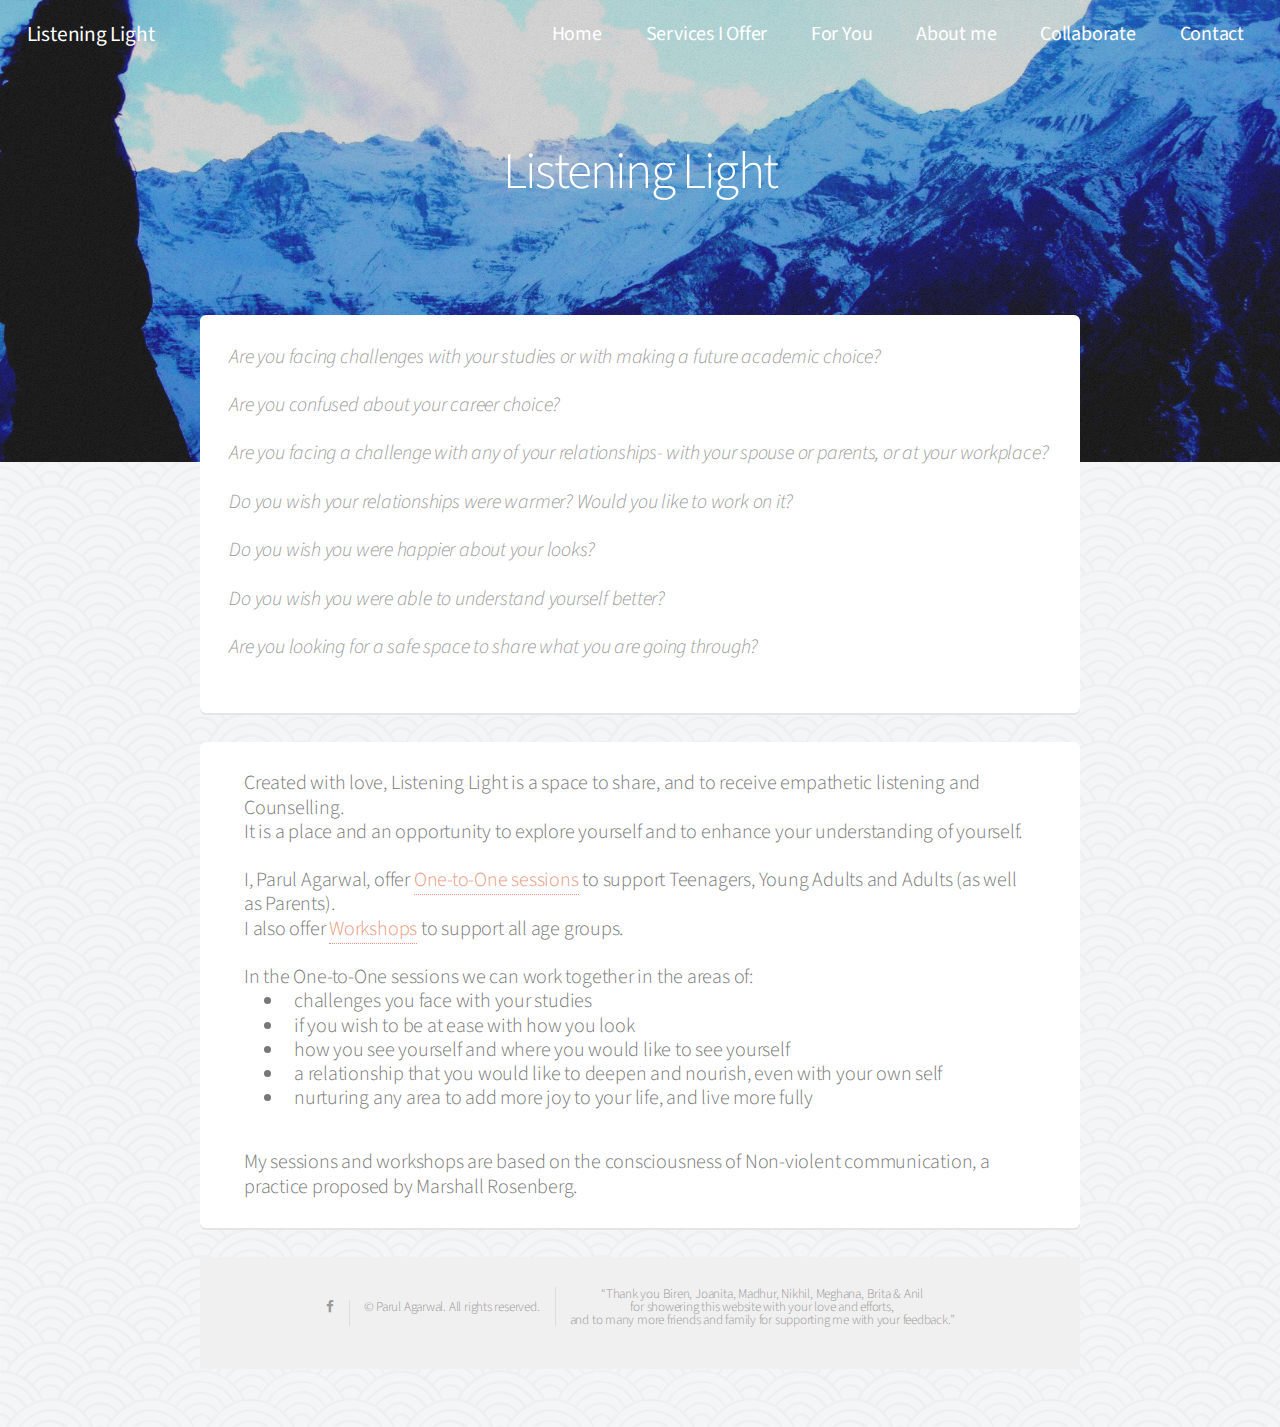
<file: index.html>
<!DOCTYPE HTML>
<!--
	Alpha by HTML5 UP
	html5up.net | @ajlkn
	Free for personal and commercial use under the CCA 3.0 license (html5up.net/license)
-->
<html>
	<head>
		<title>Listening Light</title>
		<meta charset="utf-8" />
		<meta name="viewport" content="width=device-width, initial-scale=1" />
		<!--[if lte IE 8]><script src="assets/js/ie/html5shiv.js"></script><![endif]-->
		<link rel="stylesheet" href="assets/css/main.css" />
		<!--[if lte IE 8]><link rel="stylesheet" href="assets/css/ie8.css" /><![endif]-->

		<script>
		  (function(i,s,o,g,r,a,m){i['GoogleAnalyticsObject']=r;i[r]=i[r]||function(){
		  (i[r].q=i[r].q||[]).push(arguments)},i[r].l=1*new Date();a=s.createElement(o),
		  m=s.getElementsByTagName(o)[0];a.async=1;a.src=g;m.parentNode.insertBefore(a,m)
		  })(window,document,'script','https://www.google-analytics.com/analytics.js','ga');

		  ga('create', 'UA-99366086-1', 'auto');
		  ga('send', 'pageview');

		</script>
	</head>
	<body class="landing">
		<div id="page-wrapper">

			<!-- Header -->
				<header id="header" class="alt">
					<h1><a href="index.html">Listening Light</a></h1>
					<nav id="nav">
						<ul>
							<li><a href="index.html">Home</a></li>
							<li><a href="services.html">Services I Offer</a>
								<ul>
									<li><a href="services.html#one">One-to-one sessions</a></li>
									<li><a href="services.html#one">Counselling for<br> Teenagers
</a></li>
									<li><a href="services.html#adult">Counselling for Young<br>Adults & Adults <br>(including Parents)</a></li>
									<li><a href="services.html#workshops">Workshops</a></li>
								</ul>
							</li>
							<li><a href="you.html">For You</a></li>
							<li><a href="about.html">About me</a></li>
							<li><a href="collab.html">Collaborate</a></li>
							<!--<li><a href="index.html">Testimonials</a></li>-->
							<li><a href="contact.html">Contact</a></li>
							<!--<li><a href="index.html">Videos</a></li>-->
							</ul>
					</nav>
				</header>

			<!-- Banner -->
				<section id="banner">
					<h2>Listening Light</h2>
					</section>

			<!-- Main -->
				<section id="main" class="container">

					<section class="box" style="padding:2em">
						<header>
							<p style="margin: 0em">
								<em>
								Are you facing challenges with your studies or with making a future academic choice?<br><br>
								Are you confused about your career choice?<br><br>
								Are you facing a challenge with any of your relationships- with your spouse or parents, or at your workplace?<br><br>
								Do you wish your relationships were warmer? Would you like to work on it?<br><br>
								Do you wish you were happier about your looks?<br><br>
								Do you wish you were able to understand yourself better?<br><br>
								Are you looking for a safe space to share what you are going through?<br><br>
								</em>
							</p>
							</header>


					</section>
					<section class="box" style="padding:2em 3em">
						<p style="margin:0">
							Created with love, Listening Light is a space to share, and to receive empathetic listening and Counselling.<br>
							It is a place and an opportunity to explore yourself and to enhance your understanding of yourself.<br><br>
							I, Parul Agarwal, offer <a href="services.html#one">One-to-One sessions</a> to support Teenagers, Young Adults and Adults (as well as Parents).<br> I also offer <a href="services.html#workshops">Workshops</a> to support all age groups.
							<br><br>In the One-to-One sessions we can work together in the areas of:</p>
							<ul>
							<li>challenges you face with your studies</li>
							<li>if you wish to be at ease with how you look</li>
							<li>how you see yourself and where you would like to see yourself</li>
							<li>a relationship that you would like to deepen and nourish, even with your own self</li>
							<li>nurturing any area to add more joy to your life, and live more fully</li>
						</ul>
						<p>
						My sessions and workshops are based on the consciousness of Non-violent communication, a practice proposed by Marshall Rosenberg. </p>

					</section>

			<!-- Footer -->
			<footer id="footer" >
				<!--ul class="icons"style="margin-bottom:.25em">
					<li><a href="#" class="icon fa-twitter"><span class="label">Twitter</span></a></li>
					<li><a href="#" class="icon fa-facebook"><span class="label">Facebook</span></a></li>
					<li><a href="#" class="icon fa-instagram"><span class="label">Instagram</span></a></li>
					<li><a href="#" class="icon fa-github"><span class="label">Github</span></a></li>
					<li><a href="#" class="icon fa-dribbble"><span class="label">Dribbble</span></a></li>
					<li><a href="#" class="icon fa-google-plus"><span class="label">Google+</span></a></li-->
				</ul>
<ul class="copyright" style="margin:0 0 1em 0">
<li><a href="#" class="icon fa-facebook"><span class="label">Facebook</span></a><br><br></li>
						<li>&copy; Parul Agarwal. All rights reserved.<br><br></li>
					<li>“Thank you Biren, Joanita, Madhur, Nikhil, Meghana, Brita & Anil <br> for showering this website with your love and efforts,<br> and to many more friends and family for supporting me with your feedback.”
</li>
				</ul>
			</footer>


		</div>

		<!-- Scripts -->
			<script src="assets/js/jquery.min.js"></script>
			<script src="assets/js/jquery.dropotron.min.js"></script>
			<script src="assets/js/jquery.scrollgress.min.js"></script>
			<script src="assets/js/skel.min.js"></script>
			<script src="assets/js/util.js"></script>
			<!--[if lte IE 8]><script src="assets/js/ie/respond.min.js"></script><![endif]-->
			<script src="assets/js/main.js"></script>

	</body>
</html>
</file>
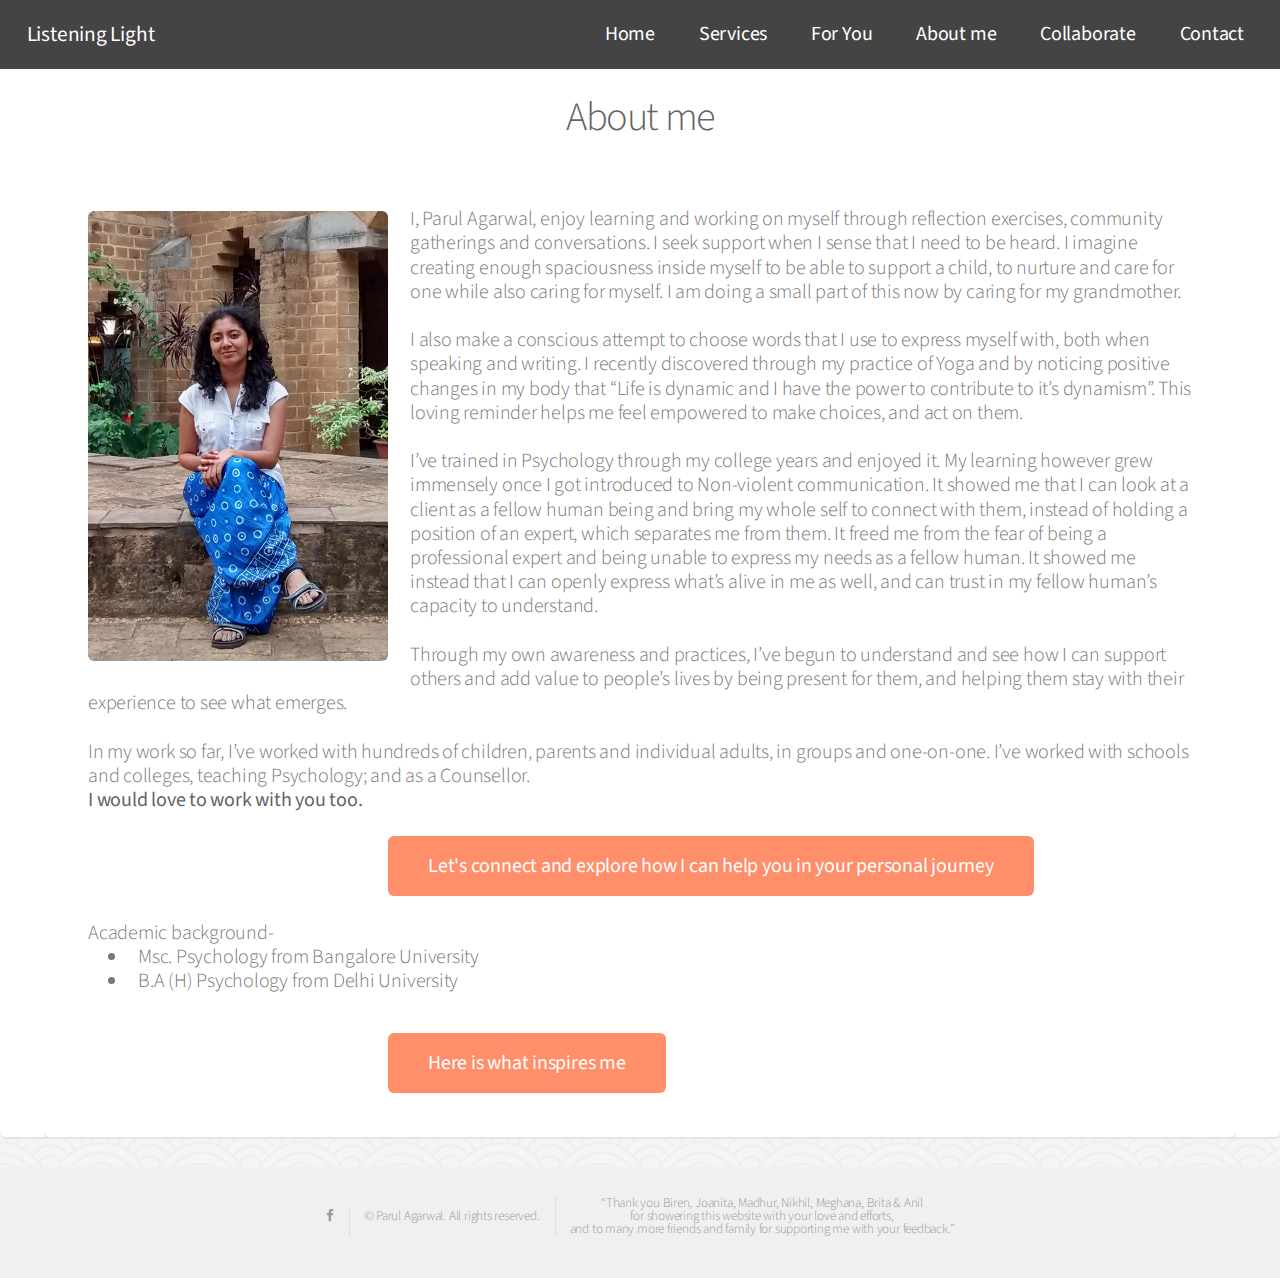
<file: about.html>
<!DOCTYPE HTML>
<!--
	Alpha by HTML5 UP
	html5up.net | @ajlkn
	Free for personal and commercial use under the CCA 3.0 license (html5up.net/license)
-->
<html>
	<head>
		<title>Listening Light</title>
		<meta charset="utf-8" />
		<meta name="viewport" content="width=device-width, initial-scale=1" />
		<!--[if lte IE 8]><script src="assets/js/ie/html5shiv.js"></script><![endif]-->
		<link rel="stylesheet" href="assets/css/main.css" />
		<!--[if lte IE 8]><link rel="stylesheet" href="assets/css/ie8.css" /><![endif]-->
		<script>
		  (function(i,s,o,g,r,a,m){i['GoogleAnalyticsObject']=r;i[r]=i[r]||function(){
		  (i[r].q=i[r].q||[]).push(arguments)},i[r].l=1*new Date();a=s.createElement(o),
		  m=s.getElementsByTagName(o)[0];a.async=1;a.src=g;m.parentNode.insertBefore(a,m)
		  })(window,document,'script','https://www.google-analytics.com/analytics.js','ga');

		  ga('create', 'UA-99366086-1', 'auto');
		  ga('send', 'pageview');

		</script>
	</head>
	<body>
		<div id="page-wrapper">

			<!-- Header -->
					<header id="header" >
					<h1><a href="index.html">Listening Light</a> </h1>
					<nav id="nav">
						<ul>
							<li><a href="index.html">Home</a></li>
							<li><a href="services.html">Services</a>
								<ul>
									<li><a href="services.html#one">One-to-one sessions</a></li>
									<li><a href="services.html#one">Counselling for<br> Teenagers
</a></li>
									<li><a href="services.html#adult">Counselling for Young<br>Adults & Adults <br>(including Parents)</a></li>
									<li><a href="services.html#workshops">Workshops</a></li>
								</ul>
							</li>
							<li><a href="you.html">For You</a></li>
							<li><a href="about.html">About me</a></li>
							<li><a href="collab.html">Collaborate</a></li>
							<!--<li><a href="index.html">Testimonials</a></li>-->
							<li><a href="contact.html">Contact</a></li>
							<!--<li><a href="index.html">Videos</a></li>-->
							</ul>
					</nav>
				</header>
			<!-- Main -->
				<section id="main" class="box"
				style="padding: 3em 3em 0">
					<header style="margin:0 0 1em">
						<h2>About me</h2>
						</header>
					<div class="box">
						<span class="image left"><img src="images/parul_s.jpg" alt="" /></span>
						<p style="margin:0">
							I, Parul Agarwal, enjoy learning and working on myself through reflection exercises, community gatherings and conversations. I seek support when I sense that I need to be heard. I imagine creating enough spaciousness inside myself to be able to support a child, to nurture and care for one while also caring for myself. I am doing a small part of this now by caring for my grandmother.<br><br>
I also make a conscious attempt to choose words that I use to express myself with, both when speaking and writing. I recently discovered through my practice of Yoga and by noticing positive changes in my body that “Life is dynamic and I have the power to contribute to it’s dynamism”. This loving reminder helps me feel empowered to make choices, and act on them. <br><br>
I’ve trained in Psychology through my college years and enjoyed it. My learning however grew immensely once I got introduced to Non-violent communication. It showed me that I can look at a client as a fellow human being and bring my whole self to connect with them, instead of holding a position of an expert, which separates me from them. It freed me from the fear of being a professional expert and being unable to express my needs as a fellow human. It showed me instead that I can openly express what’s alive in me as well, and can trust in my fellow human’s capacity to understand.<br><br>
Through my own awareness and practices, I’ve begun to understand and see how I can support others and add value to people’s lives by being present for them, and helping them stay with their experience to see what emerges.
<br><br>In my work so far, I’ve worked with hundreds of children, parents and individual adults, in groups and one-on-one. I’ve worked with schools and colleges, teaching Psychology; and as a Counsellor.
<br><strong>I would love to work with you too.</strong><br><br>
<p style="margin:0"><a href="contact.html" class="button special" >Let's connect and explore how I can help you in your personal journey</a>
<br><br>
							Academic background-</p>
							<ul>
								<li>Msc. Psychology from Bangalore University </li>
								<li>B.A (H) Psychology from Delhi University</li></ul>
<p><a href="you.html" class="button special" >Here is what inspires me</a></p>
					</div>
				</section>
<!-- Footer -->
<footer id="footer" >
	<!--ul class="icons"style="margin-bottom:.25em">
		<li><a href="#" class="icon fa-twitter"><span class="label">Twitter</span></a></li>
		<li><a href="#" class="icon fa-facebook"><span class="label">Facebook</span></a></li>
		<li><a href="#" class="icon fa-instagram"><span class="label">Instagram</span></a></li>
		<li><a href="#" class="icon fa-github"><span class="label">Github</span></a></li>
		<li><a href="#" class="icon fa-dribbble"><span class="label">Dribbble</span></a></li>
		<li><a href="#" class="icon fa-google-plus"><span class="label">Google+</span></a></li-->
	</ul>
<ul class="copyright" style="margin:0 0 1em 0">
<li><a href="#" class="icon fa-facebook"><span class="label">Facebook</span></a><br><br></li>
			<li>&copy; Parul Agarwal. All rights reserved.<br><br></li>
		<li>“Thank you Biren, Joanita, Madhur, Nikhil, Meghana, Brita & Anil <br> for showering this website with your love and efforts,<br> and to many more friends and family for supporting me with your feedback.”
</li>
	</ul>
</footer>



		</div>

		<!-- Scripts -->
			<script src="assets/js/jquery.min.js"></script>
			<script src="assets/js/jquery.dropotron.min.js"></script>
			<script src="assets/js/jquery.scrollgress.min.js"></script>
			<script src="assets/js/skel.min.js"></script>
			<script src="assets/js/util.js"></script>
			<!--[if lte IE 8]><script src="assets/js/ie/respond.min.js"></script><![endif]-->
			<script src="assets/js/main.js"></script>

	</body>
</html>
</file>
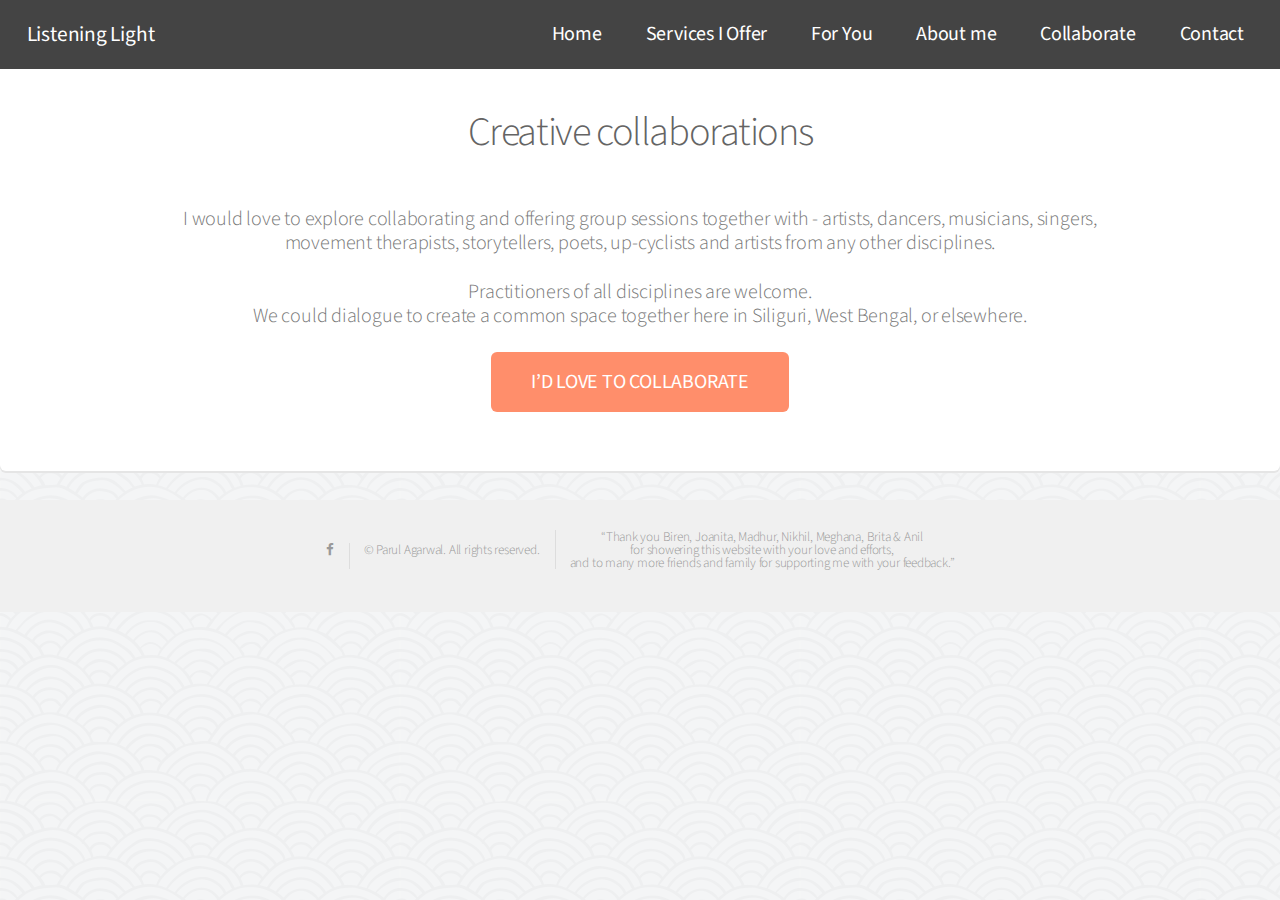
<file: collab.html>
<!DOCTYPE HTML>
<!--
	Alpha by HTML5 UP
	html5up.net | @ajlkn
	Free for personal and commercial use under the CCA 3.0 license (html5up.net/license)
-->
<html>
	<head>
		<title>Listening Light</title>
		<meta charset="utf-8" />
		<meta name="viewport" content="width=device-width, initial-scale=1" />
		<!--[if lte IE 8]><script src="assets/js/ie/html5shiv.js"></script><![endif]-->
		<link rel="stylesheet" href="assets/css/main.css" />
		<!--[if lte IE 8]><link rel="stylesheet" href="assets/css/ie8.css" /><![endif]-->
		<script>
		  (function(i,s,o,g,r,a,m){i['GoogleAnalyticsObject']=r;i[r]=i[r]||function(){
		  (i[r].q=i[r].q||[]).push(arguments)},i[r].l=1*new Date();a=s.createElement(o),
		  m=s.getElementsByTagName(o)[0];a.async=1;a.src=g;m.parentNode.insertBefore(a,m)
		  })(window,document,'script','https://www.google-analytics.com/analytics.js','ga');

		  ga('create', 'UA-99366086-1', 'auto');
		  ga('send', 'pageview');

		</script>
	</head>
	<body >
		<div id="page-wrapper">

			<!-- Header -->
				<header id="header">
					<h1><a href="index.html">Listening Light</a></h1>
					<nav id="nav">
						<ul>
							<li><a href="index.html">Home</a></li>
							<li><a href="services.html">Services I Offer</a>
								<ul>
									<li><a href="services.html#one">One-to-one sessions</a></li>
									<li><a href="services.html#one">Counselling for<br> Teenagers
</a></li>
									<li><a href="services.html#adult">Counselling for Young<br>Adults & Adults <br>(including Parents)</a></li>
									<li><a href="services.html#workshops">Workshops</a></li>
								</ul>
							</li>
							<li><a href="you.html">For You</a></li>
							<li><a href="about.html">About me</a></li>
							<li><a href="collab.html">Collaborate</a></li>
							<!--<li><a href="index.html">Testimonials</a></li>-->
							<li><a href="contact.html">Contact</a></li>
							<!--<li><a href="index.html">Videos</a></li>-->
							</ul>
					</nav>
				</header>

					<!-- Main -->

				<section id="main" class="box" >
					<header> <h2>Creative collaborations<h2></header>
						<p align="center">
							I would love to explore collaborating and offering group sessions together with - artists, dancers, musicians, singers,<br> movement therapists, storytellers, poets, up-cyclists and artists from any other disciplines.
							<br><br>Practitioners of all disciplines are welcome.<br> We could dialogue to create a common space together here in Siliguri, West Bengal, or elsewhere.
<br><br><a href="contact.html" class="button special" style="margin:0">I’D LOVE TO COLLABORATE </a>

						</p>

				</section>

			<!-- Footer -->
			<footer id="footer" >
				<!--ul class="icons"style="margin-bottom:.25em">
					<li><a href="#" class="icon fa-twitter"><span class="label">Twitter</span></a></li>
					<li><a href="#" class="icon fa-facebook"><span class="label">Facebook</span></a></li>
					<li><a href="#" class="icon fa-instagram"><span class="label">Instagram</span></a></li>
					<li><a href="#" class="icon fa-github"><span class="label">Github</span></a></li>
					<li><a href="#" class="icon fa-dribbble"><span class="label">Dribbble</span></a></li>
					<li><a href="#" class="icon fa-google-plus"><span class="label">Google+</span></a></li-->
				</ul>
<ul class="copyright" style="margin:0 0 1em 0">
<li><a href="#" class="icon fa-facebook"><span class="label">Facebook</span></a><br><br></li>
						<li>&copy; Parul Agarwal. All rights reserved.<br><br></li>
					<li>“Thank you Biren, Joanita, Madhur, Nikhil, Meghana, Brita & Anil <br> for showering this website with your love and efforts,<br> and to many more friends and family for supporting me with your feedback.”
</li>
				</ul>
			</footer>


		</div>

		<!-- Scripts -->
			<script src="assets/js/jquery.min.js"></script>
			<script src="assets/js/jquery.dropotron.min.js"></script>
			<script src="assets/js/jquery.scrollgress.min.js"></script>
			<script src="assets/js/skel.min.js"></script>
			<script src="assets/js/util.js"></script>
			<!--[if lte IE 8]><script src="assets/js/ie/respond.min.js"></script><![endif]-->
			<script src="assets/js/main.js"></script>

	</body>
</html>
</file>
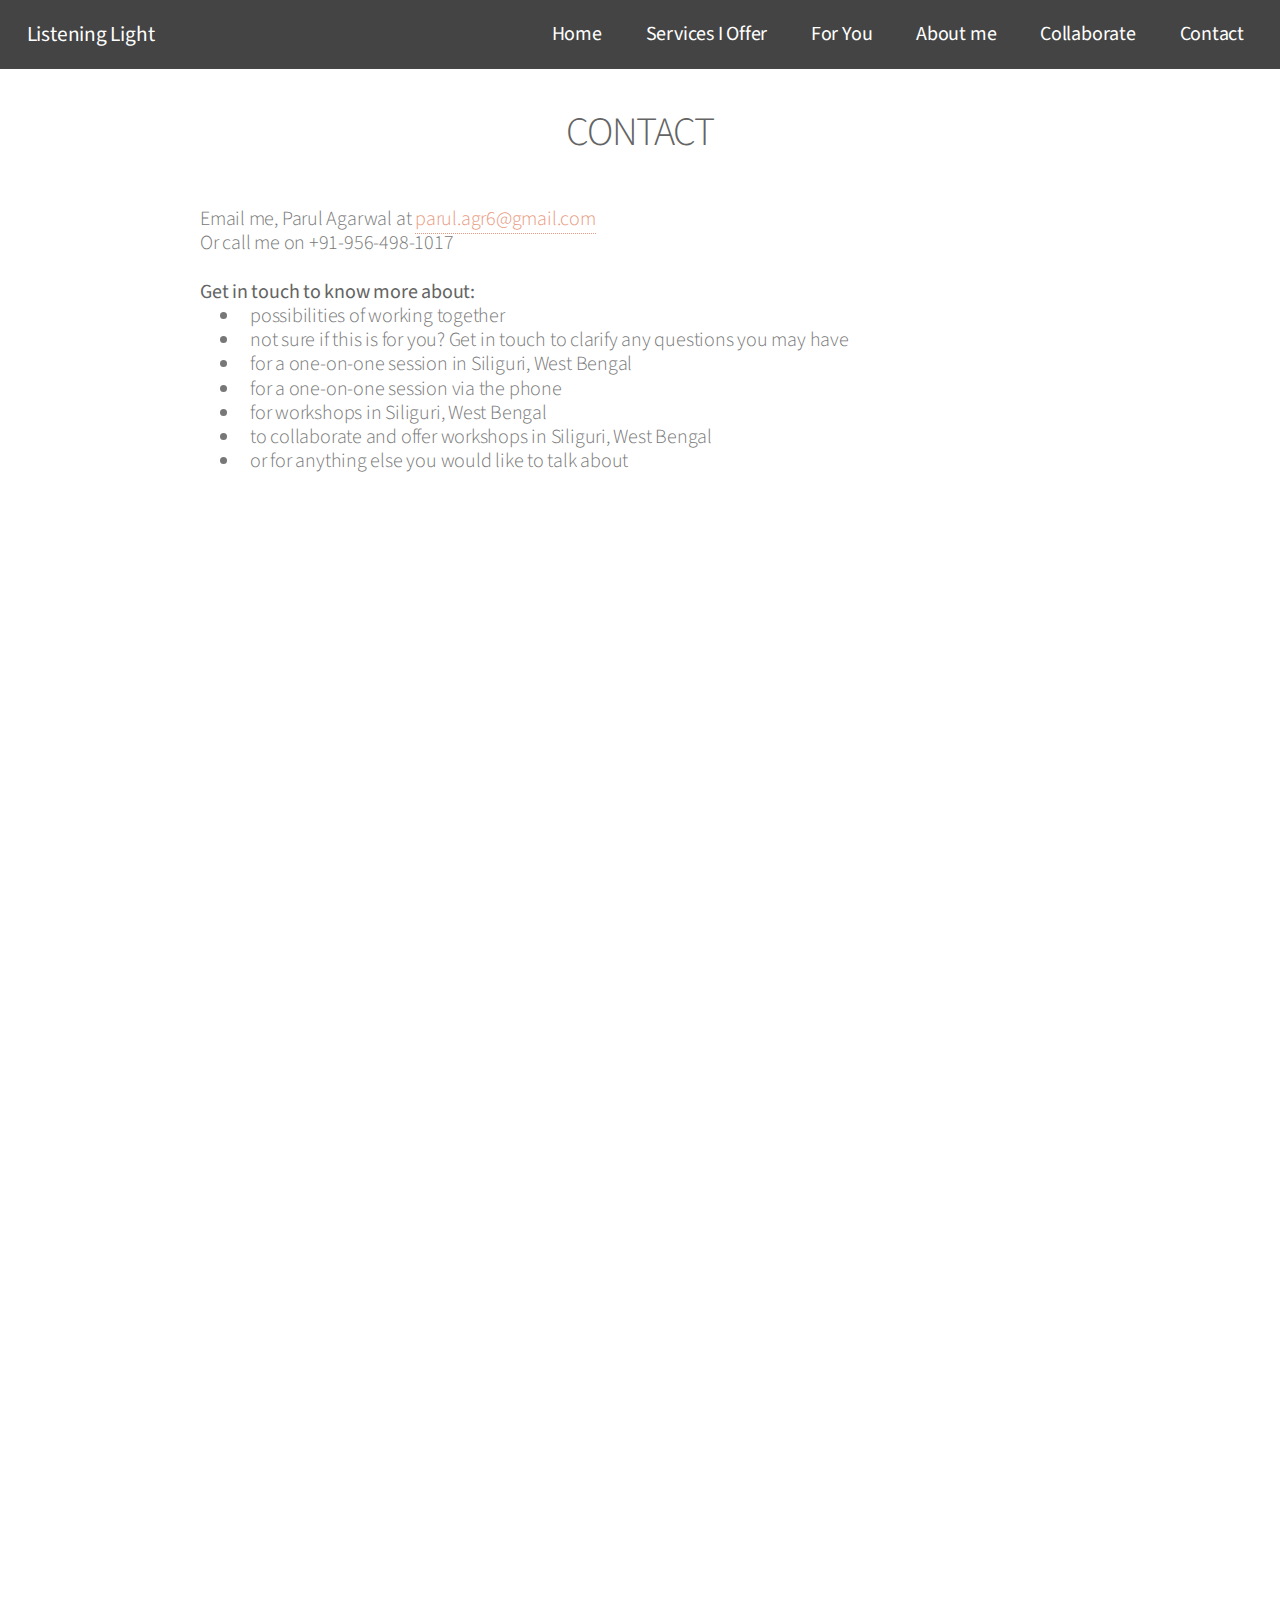
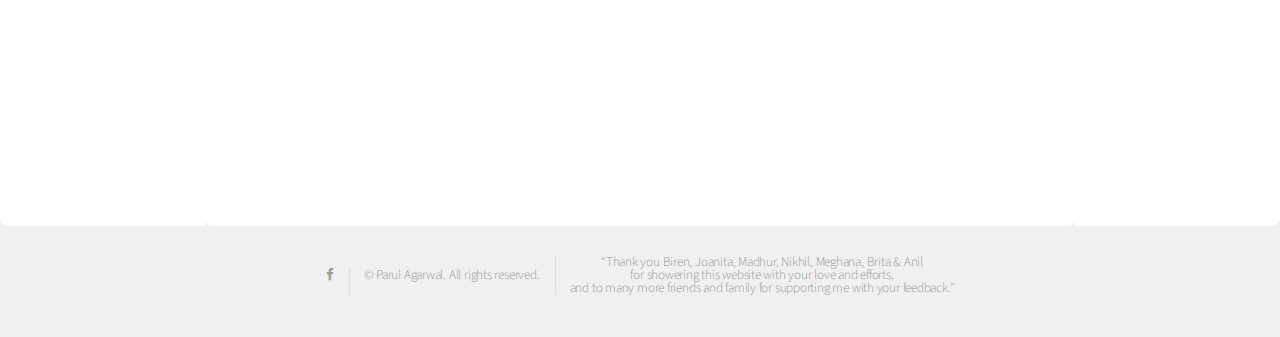
<file: contact.html>
<!DOCTYPE HTML>
<!--
	Alpha by HTML5 UP
	html5up.net | @ajlkn
	Free for personal and commercial use under the CCA 3.0 license (html5up.net/license)
-->
<html>
	<head>
		<title>Listening Light</title>
		<meta charset="utf-8" />
		<meta name="viewport" content="width=device-width, initial-scale=1" />
		<!--[if lte IE 8]><script src="assets/js/ie/html5shiv.js"></script><![endif]-->
		<link rel="stylesheet" href="assets/css/main.css" />
		<!--[if lte IE 8]><link rel="stylesheet" href="assets/css/ie8.css" /><![endif]-->

		<script>
		  (function(i,s,o,g,r,a,m){i['GoogleAnalyticsObject']=r;i[r]=i[r]||function(){
		  (i[r].q=i[r].q||[]).push(arguments)},i[r].l=1*new Date();a=s.createElement(o),
		  m=s.getElementsByTagName(o)[0];a.async=1;a.src=g;m.parentNode.insertBefore(a,m)
		  })(window,document,'script','https://www.google-analytics.com/analytics.js','ga');

		  ga('create', 'UA-99366086-1', 'auto');
		  ga('send', 'pageview');

		</script>
	</head>
	<body >
		<div id="page-wrapper">

			<!-- Header -->
				<header id="header">
					<h1><a href="index.html">Listening Light</a></h1>
					<nav id="nav">
						<ul>
							<li><a href="index.html">Home</a></li>
							<li><a href="services.html">Services I Offer</a>
								<ul>
									<li><a href="services.html#one">One-to-one sessions</a></li>
									<li><a href="services.html#one">Counselling for<br> Teenagers
</a></li>
									<li><a href="services.html#adult">Counselling for Young<br>Adults & Adults <br>(including Parents)</a></li>
									<li><a href="services.html#workshops">Workshops</a></li>
								</ul>
							</li>
							<li><a href="you.html">For You</a></li>
							<li><a href="about.html">About me</a></li>
							<li><a href="collab.html">Collaborate</a></li>
							<!--<li><a href="index.html">Testimonials</a></li>-->
							<li><a href="contact.html">Contact</a></li>
							<!--<li><a href="index.html">Videos</a></li>-->
							</ul>
					</nav>
				</header>

					<!-- Main -->

				<section id="main" class="box" style="margin-bottom:0; padding-bottom:0">
					<header> <h2>CONTACT </h2></header>
						<p style="margin:0 10em">
							Email me, Parul Agarwal at <a href="parul.agr6@gmail.com">parul.agr6@gmail.com</a>
<br>Or call me on +91-956-498-1017
<br><br><strong> Get in touch to know more about:</strong>
<ul style="margin:0 10em">
	<li>possibilities of working together </li>
	<li>not sure if this is for you? Get in touch to clarify any questions you may have </li>
	<li>for a one-on-one session in Siliguri, West Bengal</li>
	<li>for a one-on-one session via the phone</li>
	<li>for workshops in Siliguri, West Bengal </li>
	<li>to collaborate and offer workshops in Siliguri, West Bengal</li>
	<li>or for anything else you would like to talk about</li>
	</ul>


<!-- contact for -->
<div class="box" style="margin:0 14em; padding-bottom:0">
<iframe src="https://docs.google.com/forms/d/e/1FAIpQLSdfnptm2dALg23mIu0Mh09-dEHIPUQQxmrFmUlmZKDZAD7LPg/viewform?embedded=true" width="760" height="1300" frameborder="0" marginheight="0" marginwidth="0">Loading...</iframe>	</div>			</section>

			<!-- Footer -->
				<footer id="footer" >
					<!--ul class="icons"style="margin-bottom:.25em">
						<li><a href="#" class="icon fa-twitter"><span class="label">Twitter</span></a></li>
						<li><a href="#" class="icon fa-facebook"><span class="label">Facebook</span></a></li>
						<li><a href="#" class="icon fa-instagram"><span class="label">Instagram</span></a></li>
						<li><a href="#" class="icon fa-github"><span class="label">Github</span></a></li>
						<li><a href="#" class="icon fa-dribbble"><span class="label">Dribbble</span></a></li>
						<li><a href="#" class="icon fa-google-plus"><span class="label">Google+</span></a></li-->
					</ul>
<ul class="copyright" style="margin:0 0 1em 0">
<li><a href="#" class="icon fa-facebook"><span class="label">Facebook</span></a><br><br></li>
							<li>&copy; Parul Agarwal. All rights reserved.<br><br></li>
						<li>“Thank you Biren, Joanita, Madhur, Nikhil, Meghana, Brita & Anil <br> for showering this website with your love and efforts,<br> and to many more friends and family for supporting me with your feedback.”
</li>
					</ul>
				</footer>

		</div>

		<!-- Scripts -->
			<script src="assets/js/jquery.min.js"></script>
			<script src="assets/js/jquery.dropotron.min.js"></script>
			<script src="assets/js/jquery.scrollgress.min.js"></script>
			<script src="assets/js/skel.min.js"></script>
			<script src="assets/js/util.js"></script>
			<!--[if lte IE 8]><script src="assets/js/ie/respond.min.js"></script><![endif]-->
			<script src="assets/js/main.js"></script>

	</body>
</html>
</file>
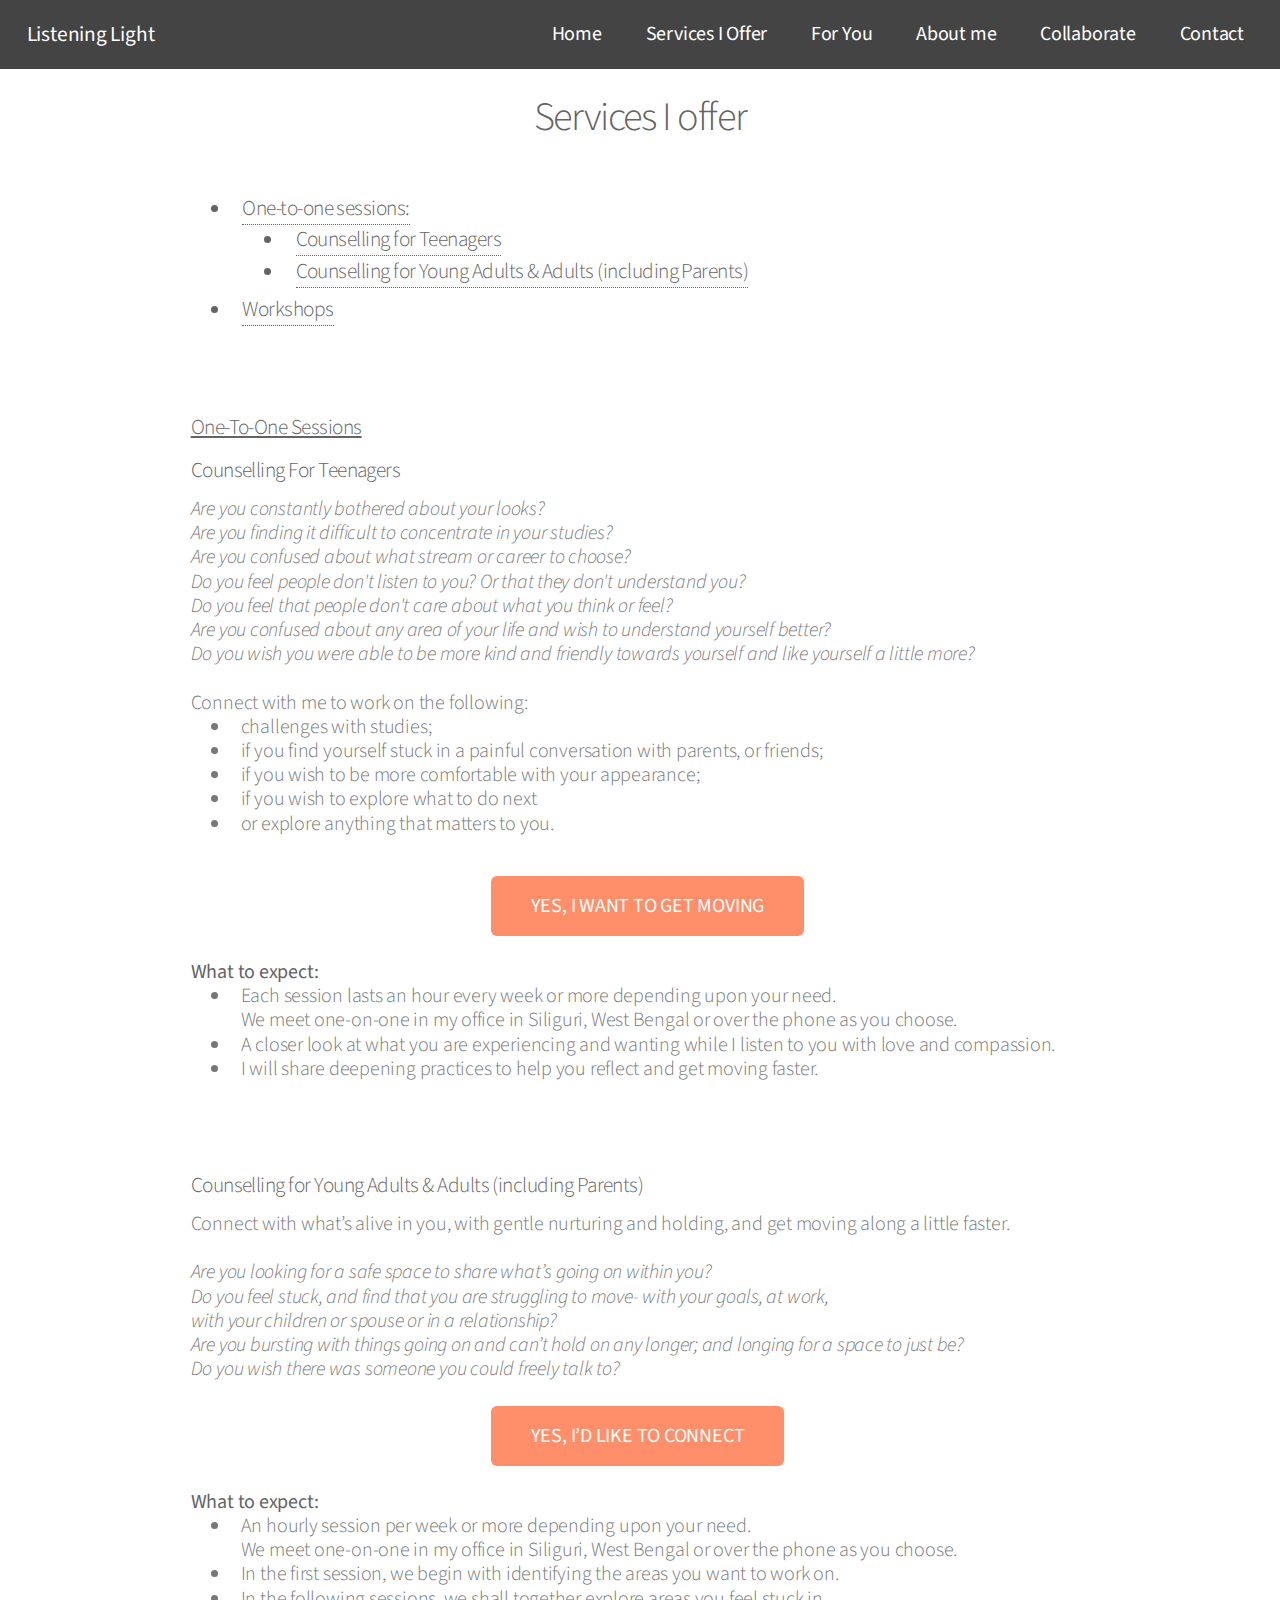
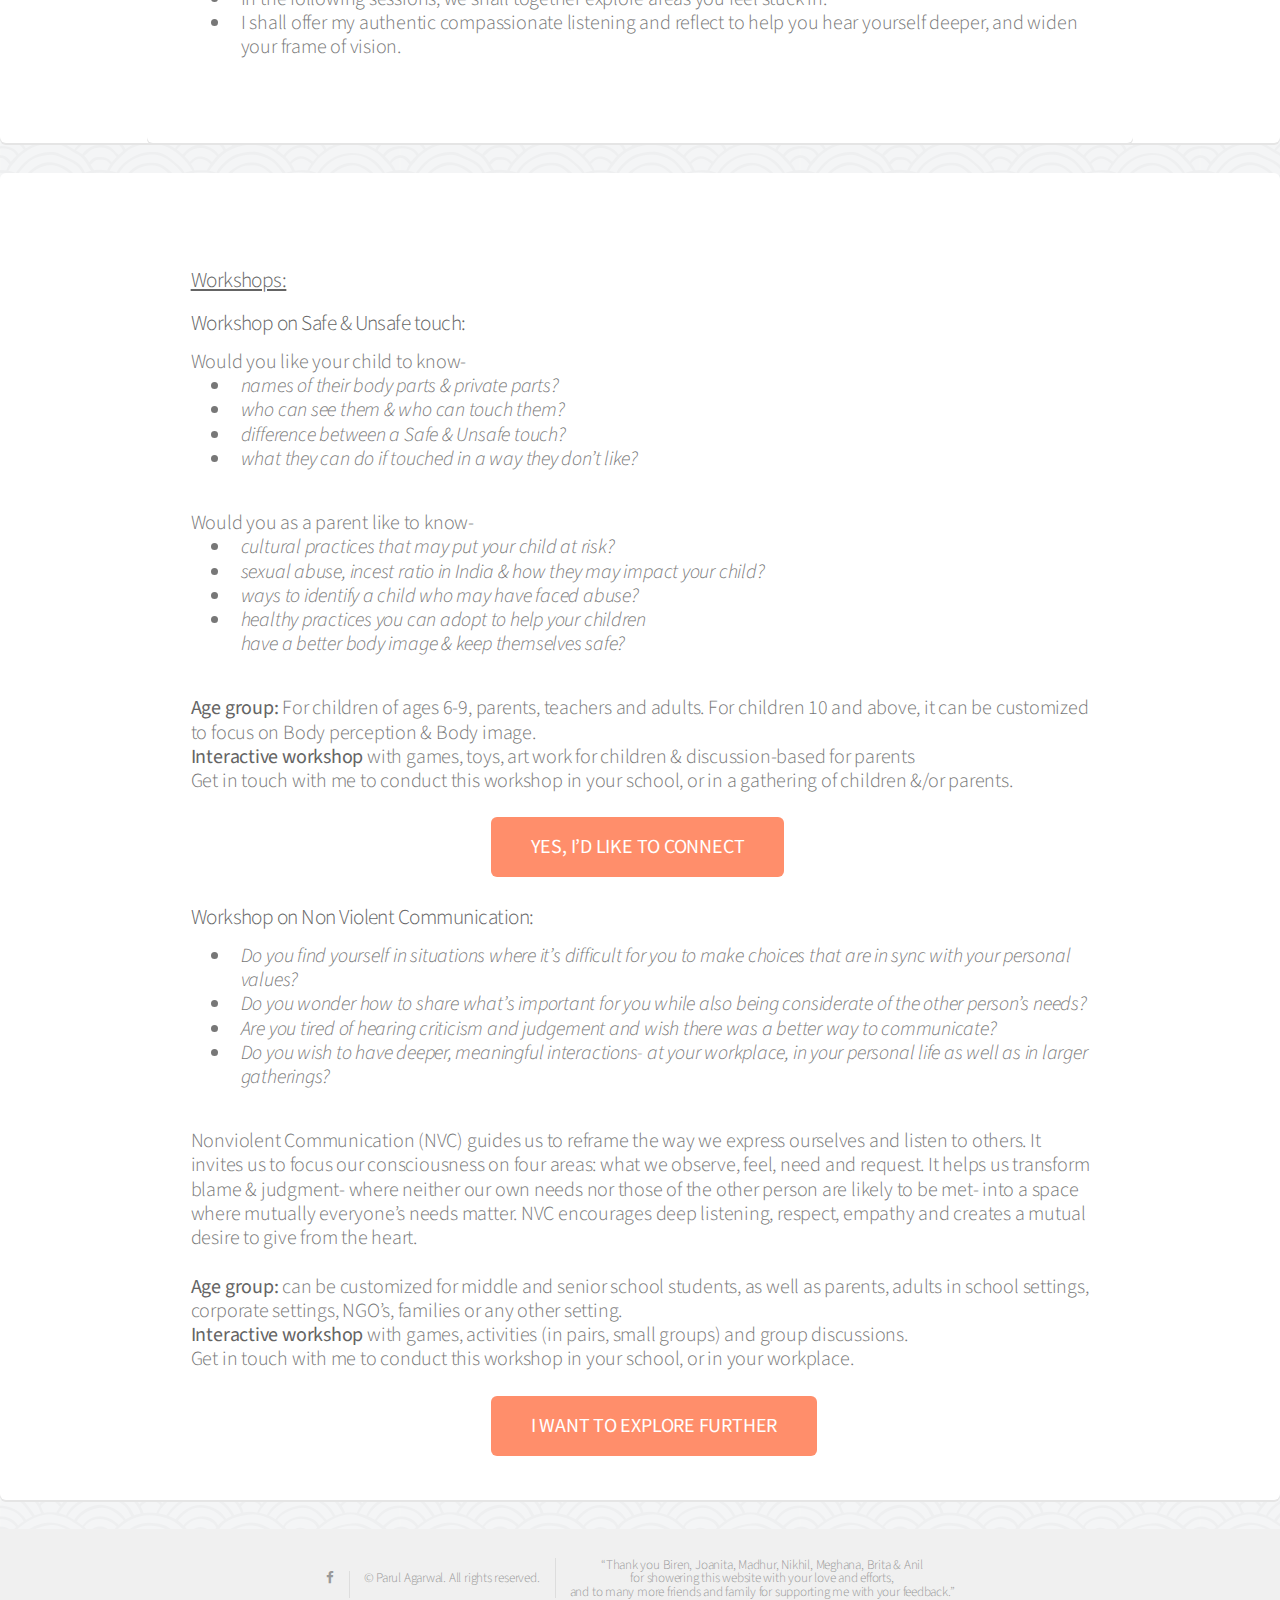
<file: services.html>
<!DOCTYPE HTML>
<!--
	Alpha by HTML5 UP
	html5up.net | @ajlkn
	Free for personal and commercial use under the CCA 3.0 license (html5up.net/license)
-->
<html>
	<head>
		<title>Listening Light</title>
		<meta charset="utf-8" />
		<meta name="viewport" content="width=device-width, initial-scale=1" />
		<!--[if lte IE 8]><script src="assets/js/ie/html5shiv.js"></script><![endif]-->
		<link rel="stylesheet" href="assets/css/main.css" />
		<!--[if lte IE 8]><link rel="stylesheet" href="assets/css/ie8.css" /><![endif]-->
		<script>
		  (function(i,s,o,g,r,a,m){i['GoogleAnalyticsObject']=r;i[r]=i[r]||function(){
		  (i[r].q=i[r].q||[]).push(arguments)},i[r].l=1*new Date();a=s.createElement(o),
		  m=s.getElementsByTagName(o)[0];a.async=1;a.src=g;m.parentNode.insertBefore(a,m)
		  })(window,document,'script','https://www.google-analytics.com/analytics.js','ga');

		  ga('create', 'UA-99366086-1', 'auto');
		  ga('send', 'pageview');

		</script>
	</head>
	<body >
		<div id="page-wrapper">

			<!-- Header -->
				<header id="header">
					<h1><a href="index.html">Listening Light</a></h1>
					<nav id="nav">
						<ul>
							<li><a href="index.html">Home</a></li>
							<li><a href="services.html">Services I Offer</a>
								<ul>
									<li><a href="services.html#one">One-to-one sessions</a></li>
									<li><a href="services.html#one">Counselling for<br> Teenagers
</a></li>
									<li><a href="services.html#adult">Counselling for Young<br>Adults & Adults <br>(including Parents)</a></li>
									<li><a href="services.html#workshops">Workshops</a></li>
								</ul>
							</li>
							<li><a href="you.html">For You</a></li>
							<li><a href="about.html">About me</a></li>
							<li><a href="collab.html">Collaborate</a></li>
							<!--<li><a href="index.html">Testimonials</a></li>-->
							<li><a href="contact.html">Contact</a></li>
							<!--<li><a href="index.html">Videos</a></li>-->
							</ul>
					</nav>
				</header>

					<!-- Main -->

					<section id="main" class="box" style="padding:0em 10em">
						<header style="text-align: center; padding-top:3em">
							<h2>Services I offer</h2>
							</header>

							<h3 style="margin: 0 2em;">
								<ul style="font-size:1em">
									<li><a href="#one">One-to-one sessions:</a>
									<ul style="margin:0em 0em 0.25em; font-size:1em">
										<li><a href="#one">Counselling for Teenagers </li></a>
										<li><a href="#adult">Counselling for Young Adults & Adults (including Parents)</a> </li>
									</ul></li>
									<li><a href="#workshops">Workshops</a> </li>
									<a name="one"></a>
								</ul>
							</h3>

						<div class="box">
							<h3><u>One-To-One Sessions</u></h3>
							<h3> Counselling For Teenagers </h3>
							<p style="margin:0 0 0">
							<em>Are you constantly bothered about your looks?<br>
							Are you finding it difficult to concentrate in your studies?<br>
							Are you confused about what stream or career to choose?<br>
							Do you feel people don't listen to you? Or that they don't understand you?<br>
							Do you feel that people don't care about what you think or feel?<br>
							Are you confused about any area of your life and wish to understand yourself better?<br>
							Do you wish you were able to be more kind and friendly towards yourself and like yourself a little more?</em><br><br>
						</p>
							<p style="margin:0">Connect with me to work on the following:</p>
							<ul>
								<li>challenges with studies; </li>
								<li>if you find yourself stuck in a painful conversation with parents, or friends; </li>
								<li>if you wish to be more comfortable with your appearance; </li>
								<li>if you wish to explore what to do next </li>
								<li>or explore anything that matters to you.</li>
							</ul>
							<p style="margin:0"><a href="contact.html" class="button special">YES, I WANT TO GET MOVING </a><br><br>
							<strong>What to expect:</strong></p>
							<ul>
								<li>Each session lasts an hour every week or more depending upon your need.<br> We meet one-on-one in my office in Siliguri, West Bengal or over the phone as you choose. </li>
								<li>A closer look at what you are experiencing and wanting while I listen to you with love and compassion.</li>
								<li>I will share deepening practices to help you reflect and get moving faster.</li>
								<a name="adult"></a>
							</ul><br><br>
							<h3> Counselling for Young Adults & Adults (including Parents)</h3>
<p style="margin:0">Connect with what’s alive in you, with gentle nurturing and holding, and get moving along a little faster.<br>
								<br><em>Are you looking for a safe space to share what’s going on within you? <br>
								Do you feel stuck, and find that you are struggling to move- with your goals, at work,<br> with your children or spouse or in a relationship? <br>
								Are you bursting with things going on and can’t hold on any longer; and longing for a space to just be?<br>
								Do you wish there was someone you could freely talk to?</em><br>
								<br><a href="contact.html" class="button special">YES, I’D LIKE TO CONNECT</a><br><br>
								<strong>What to expect:</strong>
								<ul>
									<li>An hourly session per week or more depending upon your need. <br>We meet one-on-one in my office in Siliguri, West Bengal or over the phone as you choose. </li>
									<li>In the first session, we begin with identifying the areas you want to work on.</li>
									<li>In the following sessions, we shall together explore areas you feel stuck in.</li>
									<li>I shall offer my authentic compassionate listening and reflect to help you hear yourself deeper, and widen your frame of vision.</li>
								</ul>
							</p>
						</div>
					</section>

				  	<section class="box" style="padding: 3em 13em">
<a name="workshops"></a><br><br>
						<h3><u>Workshops:</u></h3>
						<h3>Workshop on Safe & Unsafe touch:</h3>
							<p style="margin:0">Would you like your child to know-
							<em><ul>
							<li>names of their body parts & private parts?</li>
							<li>who can see them & who can touch them?</li>
							<li>difference between a Safe & Unsafe touch?</li>
							<li>what they can do if touched in a way they don’t like?</li></ul></em>
							<p style="margin:0">Would you as a parent like to know-
								<em><ul>
								<li>cultural practices that may put your child at risk?</li>
								<li>sexual abuse, incest ratio in India & how they may impact your child?</li>
								<li>ways to identify a child who may have faced abuse?</li>
								<li>healthy practices you can adopt to help your children<br> have a better body image & keep themselves safe?</li></ul></em>
<p style="margin:0"><strong>Age group:</strong> For children of ages 6-9, parents, teachers and adults. For children 10 and above, it can be customized to focus on Body perception & Body image.<br>
									<strong>Interactive workshop</strong> with games, toys, art work for children & discussion-based for parents
									<br>Get in touch with me to conduct this workshop in your school, or in a gathering of children &/or parents.
									<br><br><a  href="contact.html" class="button special" >YES, I’D LIKE TO CONNECT</a><br><br></p>
								<h3> Workshop on Non Violent Communication: </h3>
								<ul><em>
									<li>Do you find yourself in situations where it’s difficult for you to make choices that are in sync with your personal values?</li>
									<li>Do you wonder how to share what’s important for you while also being considerate of the other person’s needs?</li>
									<li>Are you tired of hearing criticism and judgement and wish there was a better way to communicate?</li>
									<li>Do you wish to have deeper, meaningful interactions- at your workplace, in your personal life as well as in larger gatherings?</li>
								</em>
							</ul><p style="margin:0">
								Nonviolent Communication (NVC) guides us to reframe the way we express ourselves and
								 listen to others. It invites us to focus our consciousness on four areas: what we observe,
								  feel, need and request. It helps us transform blame & judgment- where neither our own needs
									nor those of the other person are likely to be met- into a space where mutually everyone’s needs matter.
									NVC encourages deep listening, respect, empathy and creates a mutual desire to give from the heart.	<br> <br>
									<strong>Age group:</strong>  can be customized for middle and senior school students, as well as parents, adults in school settings, corporate settings, NGO’s, families or any other setting.
									<br><strong>Interactive workshop</strong> with games, activities (in pairs, small groups) and group discussions.
									<br>Get in touch with me to conduct this workshop in your school, or in your workplace.
										<br><br><a href="contact.html" class="button special">I WANT TO EXPLORE FURTHER</a></p>

								</p>
</section>

			<!-- Footer -->
			<footer id="footer" >
				<!--ul class="icons"style="margin-bottom:.25em">
					<li><a href="#" class="icon fa-twitter"><span class="label">Twitter</span></a></li>
					<li><a href="#" class="icon fa-facebook"><span class="label">Facebook</span></a></li>
					<li><a href="#" class="icon fa-instagram"><span class="label">Instagram</span></a></li>
					<li><a href="#" class="icon fa-github"><span class="label">Github</span></a></li>
					<li><a href="#" class="icon fa-dribbble"><span class="label">Dribbble</span></a></li>
					<li><a href="#" class="icon fa-google-plus"><span class="label">Google+</span></a></li-->
				</ul>
<ul class="copyright" style="margin:0 0 1em 0">
<li><a href="#" class="icon fa-facebook"><span class="label">Facebook</span></a><br><br></li>
						<li>&copy; Parul Agarwal. All rights reserved.<br><br></li>
					<li>“Thank you Biren, Joanita, Madhur, Nikhil, Meghana, Brita & Anil <br> for showering this website with your love and efforts,<br> and to many more friends and family for supporting me with your feedback.”
</li>
				</ul>
			</footer>


		</div>

		<!-- Scripts -->
			<script src="assets/js/jquery.min.js"></script>
			<script src="assets/js/jquery.dropotron.min.js"></script>
			<script src="assets/js/jquery.scrollgress.min.js"></script>
			<script src="assets/js/skel.min.js"></script>
			<script src="assets/js/util.js"></script>
			<!--[if lte IE 8]><script src="assets/js/ie/respond.min.js"></script><![endif]-->
			<script src="assets/js/main.js"></script>

	</body>
</html>
</file>
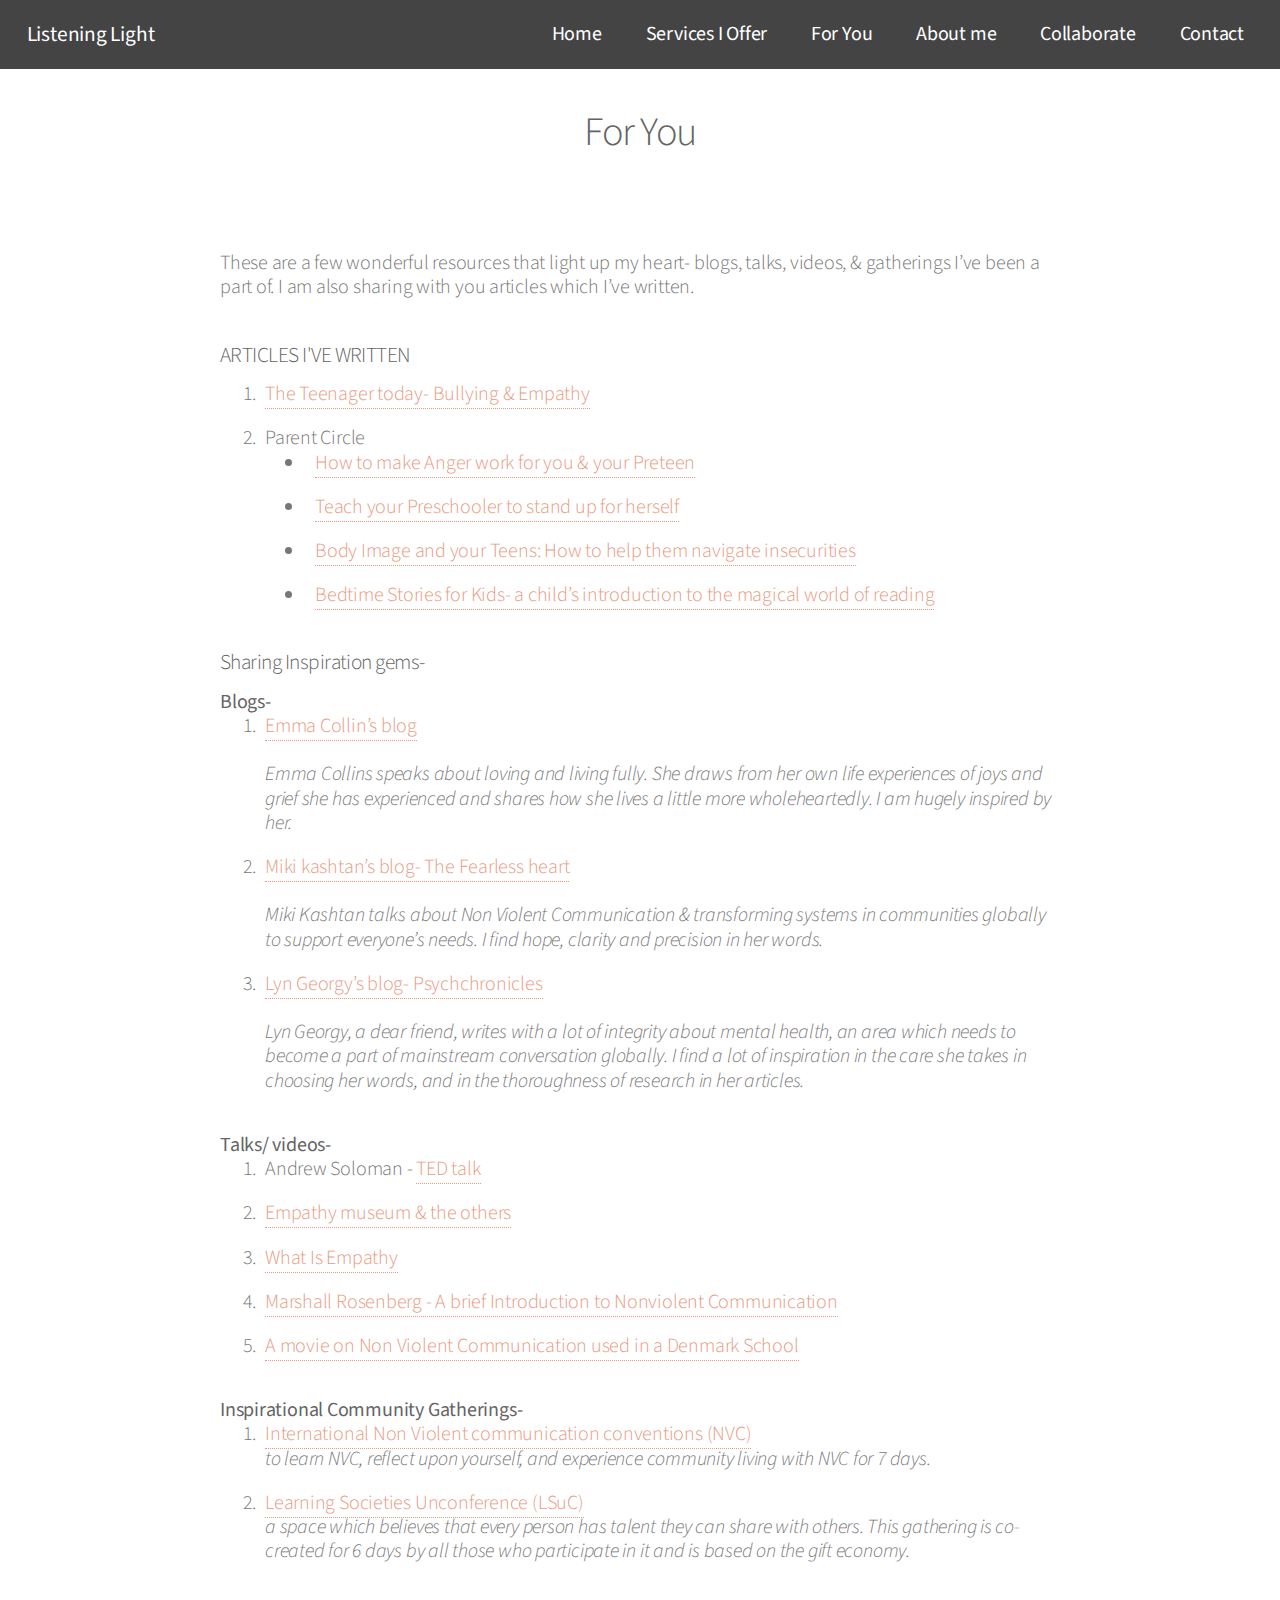
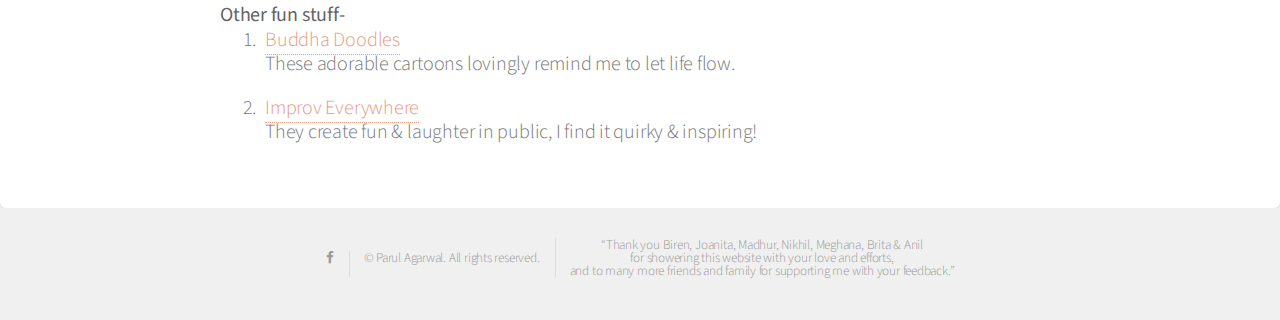
<file: you.html>
<!DOCTYPE HTML>
<!--
	Alpha by HTML5 UP
	html5up.net | @ajlkn
	Free for personal and commercial use under the CCA 3.0 license (html5up.net/license)
-->
<html>
	<head>
		<title>Listening Light</title>
		<meta charset="utf-8" />
		<meta name="viewport" content="width=device-width, initial-scale=1" />
		<!--[if lte IE 8]><script src="assets/js/ie/html5shiv.js"></script><![endif]-->
		<link rel="stylesheet" href="assets/css/main.css" />
		<!--[if lte IE 8]><link rel="stylesheet" href="assets/css/ie8.css" /><![endif]-->
		<script>
		  (function(i,s,o,g,r,a,m){i['GoogleAnalyticsObject']=r;i[r]=i[r]||function(){
		  (i[r].q=i[r].q||[]).push(arguments)},i[r].l=1*new Date();a=s.createElement(o),
		  m=s.getElementsByTagName(o)[0];a.async=1;a.src=g;m.parentNode.insertBefore(a,m)
		  })(window,document,'script','https://www.google-analytics.com/analytics.js','ga');

		  ga('create', 'UA-99366086-1', 'auto');
		  ga('send', 'pageview');

		</script>
	</head>
	<body >
		<div id="page-wrapper">

			<!-- Header -->
				<header id="header">
					<h1><a href="index.html">Listening Light</a></h1>
					<nav id="nav">
						<ul>
							<li><a href="index.html">Home</a></li>
							<li><a href="services.html">Services I Offer</a>
								<ul>
									<li><a href="services.html#one">One-to-one sessions</a></li>
									<li><a href="services.html#one">Counselling for<br> Teenagers
</a></li>
									<li><a href="services.html#adult">Counselling for Young<br>Adults & Adults <br>(including Parents)</a></li>
									<li><a href="services.html#workshops">Workshops</a></li>
								</ul>
							</li>
							<li><a href="you.html">For You</a></li>
							<li><a href="about.html">About me</a></li>
							<li><a href="collab.html">Collaborate</a></li>
							<!--<li><a href="index.html">Testimonials</a></li>-->
							<li><a href="contact.html">Contact</a></li>
							<!--<li><a href="index.html">Videos</a></li>-->
							</ul>
					</nav>
				</header>

					<!-- Main -->

					<section id="main" class="box" style="padding-bottom:0; margin:0">
						<header style="text-align: center">
							<h2>For You</h2>
							</header>
							<div class="box" style="padding: 3em 15em">
<p>These are a few wonderful resources that light up my heart- blogs, talks, videos, & gatherings I’ve been a part of. I am also sharing with you articles which I’ve written.</p>

<h3> ARTICLES I'VE WRITTEN </h3>
<ol>
<li> <a href="http://theteenagertoday.com/bullying-and-empathy/" target="_blank">The Teenager today- Bullying &amp; Empathy</a><br> </li>
<li>Parent Circle
<ul style="margin: 0"><li> <a href="https://www.parentcircle.com/article/how-to-make-anger-work-for-you-and-your-preteen/" target="_blank">How to make Anger work for you &amp; your Preteen</a><br>

</li>
<li>
	<a
			href="https://www.parentcircle.com/article/teach-your-preschooler-to-stand-up-for-herself/" target="_blank"
	>Teach your Preschooler to stand up for herself<br></a>
<li>
	<a
			href="https://www.parentcircle.com/article/body-image-and-your-teens-how-to-help-them-navigate-insecurities/"target="_blank"
	>Body Image and your Teens: How to help them navigate insecurities<br></a>
</li>
<li>
	<a
			href="https://www.parentcircle.com/article/bedtime-stories-for-kids-a-childs-introduction-to-the-magical-world-of-reading/"target="_blank"
	>Bedtime Stories for Kids- a child’s introduction to the magical world of
    reading<br></a>

</li>
</ul></li>
</ol>

<h3>
    Sharing Inspiration gems-
</h3>
<p style="margin:0"><strong>Blogs-</strong></p>
<ol>
<li>
    <a href="http://www.emmacollinscoaching.com/blog/" target="_blank">Emma Collin’s blog<br></a>

<br>
<em>    Emma Collins speaks about loving and living fully. She draws from her own
    life experiences of joys and grief she has experienced and shares how she
    lives a little more wholeheartedly. I am hugely inspired by her.
</em></li>
<li>
    <a href="http://thefearlessheart.org/blog/" target="_blank">Miki kashtan’s blog- The Fearless heart<br></a>
    <br><em>    Miki Kashtan talks about Non Violent Communication &amp; transforming
    systems in communities globally to support everyone’s needs. I find hope,
    clarity and precision in her words.</em>
</li>
<li>
    <a href="https://psychchronicles.wordpress.com/" target="_blank">Lyn Georgy’s blog- Psychchronicles<br></a>

<br><em>Lyn Georgy, a dear friend, writes with a lot of integrity about mental health, an area which needs to become a part of mainstream
    conversation globally. I find a lot of inspiration in the care she takes in
    choosing her words, and in the thoroughness of research in her articles.</em> </li></ol>
<p style="margin:0"><strong>
    Talks/ videos-
</strong></p>
<ol>
  <li>Andrew Soloman -
     <a
        href="https://www.ted.com/talks/andrew_solomon_how_the_worst_moments_in_our_lives_make_us_who_we_are" target="_blank"
    >TED talk</a>

</li>
<li>
      <a href="https://www.youtube.com/watch?v=60em6n_j8Io" target="_blank">Empathy museum &amp; the others</a>
</li>
<li>
    <a href="https://www.youtube.com/watch?v=1Evwgu369Jw" target="_blank">What Is Empathy</a>


</li>
<li>
      <a href="https://www.youtube.com/watch?v=teyN3BJ4cFA" target="_blank">Marshall Rosenberg - A brief Introduction to Nonviolent Communication</a>
        </li>
<li>
      <a href="https://www.youtube.com/watch?v=GTeQbzys3tw" target="_blank">A movie on Non Violent Communication used in a Denmark School</a>
</li></ol>
<p style="margin:0"><strong>
    Inspirational Community Gatherings-
</strong></p><ol>
<li>
    <a href="https://nvcindiaconvention.wordpress.com/" target="_blank">International Non Violent communication conventions (NVC)</a> <br><em> to learn NVC,
    reflect upon yourself, and experience community living with NVC for 7 days.
</em><br>



</li>
<li>
      <a href="http://www.shikshantar.org/lsuc" target="_blank">Learning Societies Unconference (LSuC)</a><br><em> a space which believes that
    every person has talent they can share with others. This gathering is
    co-created for 6 days by all those who participate in it and is based on
    the gift economy.</em><br>
</li></ol>
<p style="margin:0"><strong>
    Other fun stuff-
</strong></p>
<ol>
<li><a href="http://www.buddhadoodles.com/" target="_blank">
Buddha Doodles</a>
    <br>These adorable cartoons lovingly remind me to let life flow.
</li>
<li>
	<a
			href="https://www.ted.com/talks/charlie_todd_the_shared_experience_of_absurdity" target="_blank"
	>Improv Everywhere
    </a>
<br>
    They create fun &amp; laughter in public, I find it quirky &amp; inspiring!
</li></ol>
</div>
</section>

			<!-- Footer -->
			<footer id="footer" >
				<!--ul class="icons"style="margin-bottom:.25em">
					<li><a href="#" class="icon fa-twitter"><span class="label">Twitter</span></a></li>
					<li><a href="#" class="icon fa-facebook"><span class="label">Facebook</span></a></li>
					<li><a href="#" class="icon fa-instagram"><span class="label">Instagram</span></a></li>
					<li><a href="#" class="icon fa-github"><span class="label">Github</span></a></li>
					<li><a href="#" class="icon fa-dribbble"><span class="label">Dribbble</span></a></li>
					<li><a href="#" class="icon fa-google-plus"><span class="label">Google+</span></a></li-->
				</ul>
<ul class="copyright" style="margin:0 0 1em 0">
<li><a href="#" class="icon fa-facebook"><span class="label">Facebook</span></a><br><br></li>
						<li>&copy; Parul Agarwal. All rights reserved.<br><br></li>
					<li>“Thank you Biren, Joanita, Madhur, Nikhil, Meghana, Brita & Anil <br> for showering this website with your love and efforts,<br> and to many more friends and family for supporting me with your feedback.”
</li>
				</ul>
			</footer>


		</div>

		<!-- Scripts -->
			<script src="assets/js/jquery.min.js"></script>
			<script src="assets/js/jquery.dropotron.min.js"></script>
			<script src="assets/js/jquery.scrollgress.min.js"></script>
			<script src="assets/js/skel.min.js"></script>
			<script src="assets/js/util.js"></script>
			<!--[if lte IE 8]><script src="assets/js/ie/respond.min.js"></script><![endif]-->
			<script src="assets/js/main.js"></script>

	</body>
</html>
</file>
<file: assets/css/ie8.css>
/*
	Alpha by HTML5 UP
	html5up.net | @ajlkn
	Free for personal and commercial use under the CCA 3.0 license (html5up.net/license)
*/

/* Basic */

	pre, code {
		position: relative;
		-ms-behavior: url("assets/js/ie/PIE.htc");
	}

/* Form */

	input[type="text"],
	input[type="password"],
	input[type="email"],
	select,
	textarea {
		position: relative;
		-ms-behavior: url("assets/js/ie/PIE.htc");
		line-height: 3em;
	}

	input[type="checkbox"],
	input[type="radio"] {
		opacity: 1;
		z-index: auto;
	}

		input[type="checkbox"] + label:before,
		input[type="radio"] + label:before {
			display: none;
		}

/* Button */

	input[type="submit"],
	input[type="reset"],
	input[type="button"],
	.button {
		position: relative;
		-ms-behavior: url("assets/js/ie/PIE.htc");
	}

		input[type="submit"].alt,
		input[type="reset"].alt,
		input[type="button"].alt,
		.button.alt {
			border: solid 2px #e5e5e5;
		}

/* Box */

	.box {
		position: relative;
		-ms-behavior: url("assets/js/ie/PIE.htc");
	}

		.box .image.featured {
			margin: 2em 0;
			width: 100%;
		}

/* Icon */

	.icon.major {
		position: relative;
		-ms-behavior: url("assets/js/ie/PIE.htc");
	}

/* Image */

	.image {
		position: relative;
		-ms-behavior: url("assets/js/ie/PIE.htc");
	}

		.image img {
			position: relative;
			-ms-behavior: url("assets/js/ie/PIE.htc");
		}

/* Header */

	#header nav > ul > li a {
		color: #fff;
		display: inline-block;
		text-decoration: none;
		border: 0;
	}

		#header nav > ul > li a.icon:before {
			color: #fff;
			margin-right: 0.5em;
		}

	#header.alt {
		color: #fff;
	}

		#header.alt nav > ul > li a:not(.button).icon:before {
			color: rgba(255, 255, 255, 0.75);
		}

		#header.alt nav > ul > li.active a:not(.button) {
			background-color: rgba(255, 255, 255, 0.2);
		}

	.dropotron {
		border: solid 1px #e5e5e5;
	}

		.dropotron.level-0 {
			margin-top: 0;
		}

			.dropotron.level-0:before {
				display: none;
			}

/* Banner */

	#banner {
		background-attachment: scroll;
		background-image: url("../../images/banner.jpg");
		background-position: auto;
		background-repeat: no-repeat;
		background-size: cover;
		-ms-behavior: url("assets/js/ie/backgroundsize.min.htc");
	}

		#banner input[type="submit"],
		#banner input[type="reset"],
		#banner input[type="button"],
		#banner .button {
			border: solid 2px #fff;
		}

/* Main */

	#main {
		position: relative;
		z-index: 1;
	}

/* CTA */

	#cta input[type="text"],
	#cta input[type="password"],
	#cta input[type="email"],
	#cta select,
	#cta textarea {
		background: #e89980;
		border: solid 2px #fff;
	}

	#cta .formerize-placeholder {
		color: #fff !important;
	}
</file>
<file: assets/css/main.css>
@import url("font-awesome.min.css");
@import url("https://fonts.googleapis.com/css?family=Source+Sans+Pro:300,400,300italic,400italic");

/*
	Alpha by HTML5 UP
	html5up.net | @ajlkn
	Free for personal and commercial use under the CCA 3.0 license (html5up.net/license)
*/

/* Reset */

	html, body, div, span, applet, object, iframe, h1, h2, h3, h4, h5, h6, p, blockquote, pre, a, abbr, acronym, address, big, cite, code, del, dfn, em, img, ins, kbd, q, s, samp, small, strike, strong, sub, sup, tt, var, b, u, i, center, dl, dt, dd, ol, ul, li, fieldset, form, label, legend, table, caption, tbody, tfoot, thead, tr, th, td, article, aside, canvas, details, embed, figure, figcaption, footer, header, hgroup, menu, nav, output, ruby, section, summary, time, mark, audio, video {
		margin: 0;
		padding: 0;
		border: 0;
		font-size: 100%;
		font: inherit;
		vertical-align: baseline;

	}

	article, aside, details, figcaption, figure, footer, header, hgroup, menu, nav, section {
		display: block;
	}

	body {
		line-height: 1;

	}

	ol, ul {
		list-style: none;
		font-size: 15pt
	}

	blockquote, q {
		quotes: none;
	}

	blockquote:before, blockquote:after, q:before, q:after {
		content: '';
		content: none;
	}

	table {
		border-collapse: collapse;
		border-spacing: 0;
	}

	body {
		-webkit-text-size-adjust: none;
	}

/* Box Model */

	*, *:before, *:after {
		-moz-box-sizing: border-box;
		-webkit-box-sizing: border-box;
		box-sizing: border-box;
	}

/* Containers */

	.container {
		margin-left: auto;
		margin-right: auto;
	}

	.container.\31 25\25 {
		width: 100%;
		max-width: 75em;
		min-width: 60em;
	}

	.container.\37 5\25 {
		width: 45em;
	}

	.container.\35 0\25 {
		width: 30em;
	}

	.container.\32 5\25 {
		width: 15em;
	}

	.container {
		width: 60em;
	}

	@media screen and (max-width: 1680px) {

		.container.\31 25\25 {
			width: 100%;
			max-width: 75em;
			min-width: 60em;
		}

		.container.\37 5\25 {
			width: 45em;
		}

		.container.\35 0\25 {
			width: 30em;
		}

		.container.\32 5\25 {
			width: 15em;
		}

		.container {
			width: 60em;
		}

	}

	@media screen and (max-width: 1280px) {

		.container.\31 25\25 {
			width: 100%;
			max-width: 75em;
			min-width: 60em;
		}

		.container.\37 5\25 {
			width: 45em;
		}

		.container.\35 0\25 {
			width: 30em;
		}

		.container.\32 5\25 {
			width: 15em;
		}

		.container {
			width: 60em;
		}

	}

	@media screen and (max-width: 980px) {

		.container.\31 25\25 {
			width: 100%;
			max-width: 112.5%;
			min-width: 90%;
		}

		.container.\37 5\25 {
			width: 67.5%;
		}

		.container.\35 0\25 {
			width: 45%;
		}

		.container.\32 5\25 {
			width: 22.5%;
		}

		.container {
			width: 90%;
		}

	}

	@media screen and (max-width: 840px) {

		.container.\31 25\25 {
			width: 100%;
			max-width: 112.5%;
			min-width: 90%;
		}

		.container.\37 5\25 {
			width: 67.5%;
		}

		.container.\35 0\25 {
			width: 45%;
		}

		.container.\32 5\25 {
			width: 22.5%;
		}

		.container {
			width: 90% !important;
		}

	}

	@media screen and (max-width: 736px) {

		.container.\31 25\25 {
			width: 100%;
			max-width: 125%;
			min-width: 100%;
		}

		.container.\37 5\25 {
			width: 75%;
		}

		.container.\35 0\25 {
			width: 50%;
		}

		.container.\32 5\25 {
			width: 25%;
		}

		.container {
			width: 100% !important;
		}

	}

	@media screen and (max-width: 480px) {

		.container.\31 25\25 {
			width: 100%;
			max-width: 125%;
			min-width: 100%;
		}

		.container.\37 5\25 {
			width: 75%;
		}

		.container.\35 0\25 {
			width: 50%;
		}

		.container.\32 5\25 {
			width: 25%;
		}

		.container {
			width: 100% !important;
		}

	}

/* Grid */

	.row {
		border-bottom: solid 1px transparent;
		-moz-box-sizing: border-box;
		-webkit-box-sizing: border-box;
		box-sizing: border-box;
	}

	.row > * {
		float: left;
		-moz-box-sizing: border-box;
		-webkit-box-sizing: border-box;
		box-sizing: border-box;
	}

	.row:after, .row:before {
		content: '';
		display: block;
		clear: both;
		height: 0;
	}

	.row.uniform > * > :first-child {
		margin-top: 0;
	}

	.row.uniform > * > :last-child {
		margin-bottom: 0;
	}

	.row.\30 \25 > * {
		padding: 0 0 0 0em;
	}

	.row.\30 \25 {
		margin: 0 0 -1px 0em;
	}

	.row.uniform.\30 \25 > * {
		padding: 0em 0 0 0em;
	}

	.row.uniform.\30 \25 {
		margin: 0em 0 -1px 0em;
	}

	.row > * {
		padding: 0 0 0 2em;
	}

	.row {
		margin: 0 0 -1px -2em;
	}

	.row.uniform > * {
		padding: 2em 0 0 2em;
	}

	.row.uniform {
		margin: -2em 0 -1px -2em;
	}

	.row.\32 00\25 > * {
		padding: 0 0 0 4em;
	}

	.row.\32 00\25 {
		margin: 0 0 -1px -4em;
	}

	.row.uniform.\32 00\25 > * {
		padding: 4em 0 0 4em;
	}

	.row.uniform.\32 00\25 {
		margin: -4em 0 -1px -4em;
	}

	.row.\31 50\25 > * {
		padding: 0 0 0 3em;
	}

	.row.\31 50\25 {
		margin: 0 0 -1px -3em;
	}

	.row.uniform.\31 50\25 > * {
		padding: 3em 0 0 3em;
	}

	.row.uniform.\31 50\25 {
		margin: -3em 0 -1px -3em;
	}

	.row.\35 0\25 > * {
		padding: 0 0 0 1em;
	}

	.row.\35 0\25 {
		margin: 0 0 -1px -1em;
	}

	.row.uniform.\35 0\25 > * {
		padding: 1em 0 0 1em;
	}

	.row.uniform.\35 0\25 {
		margin: -1em 0 -1px -1em;
	}

	.row.\32 5\25 > * {
		padding: 0 0 0 0.5em;
	}

	.row.\32 5\25 {
		margin: 0 0 -1px -0.5em;
	}

	.row.uniform.\32 5\25 > * {
		padding: 0.5em 0 0 0.5em;
	}

	.row.uniform.\32 5\25 {
		margin: -0.5em 0 -1px -0.5em;
	}

	.\31 2u, .\31 2u\24 {
		width: 100%;
		clear: none;
		margin-left: 0;
	}

	.\31 1u, .\31 1u\24 {
		width: 91.6666666667%;
		clear: none;
		margin-left: 0;
	}

	.\31 0u, .\31 0u\24 {
		width: 83.3333333333%;
		clear: none;
		margin-left: 0;
	}

	.\39 u, .\39 u\24 {
		width: 75%;
		clear: none;
		margin-left: 0;
	}

	.\38 u, .\38 u\24 {
		width: 66.6666666667%;
		clear: none;
		margin-left: 0;
	}

	.\37 u, .\37 u\24 {
		width: 58.3333333333%;
		clear: none;
		margin-left: 0;
	}

	.\36 u, .\36 u\24 {
		width: 50%;
		clear: none;
		margin-left: 0;
	}

	.\35 u, .\35 u\24 {
		width: 41.6666666667%;
		clear: none;
		margin-left: 0;
	}

	.\34 u, .\34 u\24 {
		width: 33.3333333333%;
		clear: none;
		margin-left: 0;
	}

	.\33 u, .\33 u\24 {
		width: 25%;
		clear: none;
		margin-left: 0;
	}

	.\32 u, .\32 u\24 {
		width: 16.6666666667%;
		clear: none;
		margin-left: 0;
	}

	.\31 u, .\31 u\24 {
		width: 8.3333333333%;
		clear: none;
		margin-left: 0;
	}

	.\31 2u\24 + *,
	.\31 1u\24 + *,
	.\31 0u\24 + *,
	.\39 u\24 + *,
	.\38 u\24 + *,
	.\37 u\24 + *,
	.\36 u\24 + *,
	.\35 u\24 + *,
	.\34 u\24 + *,
	.\33 u\24 + *,
	.\32 u\24 + *,
	.\31 u\24 + * {
		clear: left;
	}

	.\-11u {
		margin-left: 91.66667%;
	}

	.\-10u {
		margin-left: 83.33333%;
	}

	.\-9u {
		margin-left: 75%;
	}

	.\-8u {
		margin-left: 66.66667%;
	}

	.\-7u {
		margin-left: 58.33333%;
	}

	.\-6u {
		margin-left: 50%;
	}

	.\-5u {
		margin-left: 41.66667%;
	}

	.\-4u {
		margin-left: 33.33333%;
	}

	.\-3u {
		margin-left: 25%;
	}

	.\-2u {
		margin-left: 16.66667%;
	}

	.\-1u {
		margin-left: 8.33333%;
	}

	@media screen and (max-width: 1680px) {

		.row > * {
			padding: 0 0 0 2em;
		}

		.row {
			margin: 0 0 -1px -2em;
		}

		.row.uniform > * {
			padding: 2em 0 0 2em;
		}

		.row.uniform {
			margin: -2em 0 -1px -2em;
		}

		.row.\32 00\25 > * {
			padding: 0 0 0 4em;
		}

		.row.\32 00\25 {
			margin: 0 0 -1px -4em;
		}

		.row.uniform.\32 00\25 > * {
			padding: 4em 0 0 4em;
		}

		.row.uniform.\32 00\25 {
			margin: -4em 0 -1px -4em;
		}

		.row.\31 50\25 > * {
			padding: 0 0 0 3em;
		}

		.row.\31 50\25 {
			margin: 0 0 -1px -3em;
		}

		.row.uniform.\31 50\25 > * {
			padding: 3em 0 0 3em;
		}

		.row.uniform.\31 50\25 {
			margin: -3em 0 -1px -3em;
		}

		.row.\35 0\25 > * {
			padding: 0 0 0 1em;
		}

		.row.\35 0\25 {
			margin: 0 0 -1px -1em;
		}

		.row.uniform.\35 0\25 > * {
			padding: 1em 0 0 1em;
		}

		.row.uniform.\35 0\25 {
			margin: -1em 0 -1px -1em;
		}

		.row.\32 5\25 > * {
			padding: 0 0 0 0.5em;
		}

		.row.\32 5\25 {
			margin: 0 0 -1px -0.5em;
		}

		.row.uniform.\32 5\25 > * {
			padding: 0.5em 0 0 0.5em;
		}

		.row.uniform.\32 5\25 {
			margin: -0.5em 0 -1px -0.5em;
		}

		.\31 2u\28wide\29, .\31 2u\24\28wide\29 {
			width: 100%;
			clear: none;
			margin-left: 0;
		}

		.\31 1u\28wide\29, .\31 1u\24\28wide\29 {
			width: 91.6666666667%;
			clear: none;
			margin-left: 0;
		}

		.\31 0u\28wide\29, .\31 0u\24\28wide\29 {
			width: 83.3333333333%;
			clear: none;
			margin-left: 0;
		}

		.\39 u\28wide\29, .\39 u\24\28wide\29 {
			width: 75%;
			clear: none;
			margin-left: 0;
		}

		.\38 u\28wide\29, .\38 u\24\28wide\29 {
			width: 66.6666666667%;
			clear: none;
			margin-left: 0;
		}

		.\37 u\28wide\29, .\37 u\24\28wide\29 {
			width: 58.3333333333%;
			clear: none;
			margin-left: 0;
		}

		.\36 u\28wide\29, .\36 u\24\28wide\29 {
			width: 50%;
			clear: none;
			margin-left: 0;
		}

		.\35 u\28wide\29, .\35 u\24\28wide\29 {
			width: 41.6666666667%;
			clear: none;
			margin-left: 0;
		}

		.\34 u\28wide\29, .\34 u\24\28wide\29 {
			width: 33.3333333333%;
			clear: none;
			margin-left: 0;
		}

		.\33 u\28wide\29, .\33 u\24\28wide\29 {
			width: 25%;
			clear: none;
			margin-left: 0;
		}

		.\32 u\28wide\29, .\32 u\24\28wide\29 {
			width: 16.6666666667%;
			clear: none;
			margin-left: 0;
		}

		.\31 u\28wide\29, .\31 u\24\28wide\29 {
			width: 8.3333333333%;
			clear: none;
			margin-left: 0;
		}

		.\31 2u\24\28wide\29 + *,
		.\31 1u\24\28wide\29 + *,
		.\31 0u\24\28wide\29 + *,
		.\39 u\24\28wide\29 + *,
		.\38 u\24\28wide\29 + *,
		.\37 u\24\28wide\29 + *,
		.\36 u\24\28wide\29 + *,
		.\35 u\24\28wide\29 + *,
		.\34 u\24\28wide\29 + *,
		.\33 u\24\28wide\29 + *,
		.\32 u\24\28wide\29 + *,
		.\31 u\24\28wide\29 + * {
			clear: left;
		}

		.\-11u\28wide\29 {
			margin-left: 91.66667%;
		}

		.\-10u\28wide\29 {
			margin-left: 83.33333%;
		}

		.\-9u\28wide\29 {
			margin-left: 75%;
		}

		.\-8u\28wide\29 {
			margin-left: 66.66667%;
		}

		.\-7u\28wide\29 {
			margin-left: 58.33333%;
		}

		.\-6u\28wide\29 {
			margin-left: 50%;
		}

		.\-5u\28wide\29 {
			margin-left: 41.66667%;
		}

		.\-4u\28wide\29 {
			margin-left: 33.33333%;
		}

		.\-3u\28wide\29 {
			margin-left: 25%;
		}

		.\-2u\28wide\29 {
			margin-left: 16.66667%;
		}

		.\-1u\28wide\29 {
			margin-left: 8.33333%;
		}

	}

	@media screen and (max-width: 1280px) {

		.row > * {
			padding: 0 0 0 2em;
		}

		.row {
			margin: 0 0 -1px -2em;
		}

		.row.uniform > * {
			padding: 2em 0 0 2em;
		}

		.row.uniform {
			margin: -2em 0 -1px -2em;
		}

		.row.\32 00\25 > * {
			padding: 0 0 0 4em;
		}

		.row.\32 00\25 {
			margin: 0 0 -1px -4em;
		}

		.row.uniform.\32 00\25 > * {
			padding: 4em 0 0 4em;
		}

		.row.uniform.\32 00\25 {
			margin: -4em 0 -1px -4em;
		}

		.row.\31 50\25 > * {
			padding: 0 0 0 3em;
		}

		.row.\31 50\25 {
			margin: 0 0 -1px -3em;
		}

		.row.uniform.\31 50\25 > * {
			padding: 3em 0 0 3em;
		}

		.row.uniform.\31 50\25 {
			margin: -3em 0 -1px -3em;
		}

		.row.\35 0\25 > * {
			padding: 0 0 0 1em;
		}

		.row.\35 0\25 {
			margin: 0 0 -1px -1em;
		}

		.row.uniform.\35 0\25 > * {
			padding: 1em 0 0 1em;
		}

		.row.uniform.\35 0\25 {
			margin: -1em 0 -1px -1em;
		}

		.row.\32 5\25 > * {
			padding: 0 0 0 0.5em;
		}

		.row.\32 5\25 {
			margin: 0 0 -1px -0.5em;
		}

		.row.uniform.\32 5\25 > * {
			padding: 0.5em 0 0 0.5em;
		}

		.row.uniform.\32 5\25 {
			margin: -0.5em 0 -1px -0.5em;
		}

		.\31 2u\28normal\29, .\31 2u\24\28normal\29 {
			width: 100%;
			clear: none;
			margin-left: 0;
		}

		.\31 1u\28normal\29, .\31 1u\24\28normal\29 {
			width: 91.6666666667%;
			clear: none;
			margin-left: 0;
		}

		.\31 0u\28normal\29, .\31 0u\24\28normal\29 {
			width: 83.3333333333%;
			clear: none;
			margin-left: 0;
		}

		.\39 u\28normal\29, .\39 u\24\28normal\29 {
			width: 75%;
			clear: none;
			margin-left: 0;
		}

		.\38 u\28normal\29, .\38 u\24\28normal\29 {
			width: 66.6666666667%;
			clear: none;
			margin-left: 0;
		}

		.\37 u\28normal\29, .\37 u\24\28normal\29 {
			width: 58.3333333333%;
			clear: none;
			margin-left: 0;
		}

		.\36 u\28normal\29, .\36 u\24\28normal\29 {
			width: 50%;
			clear: none;
			margin-left: 0;
		}

		.\35 u\28normal\29, .\35 u\24\28normal\29 {
			width: 41.6666666667%;
			clear: none;
			margin-left: 0;
		}

		.\34 u\28normal\29, .\34 u\24\28normal\29 {
			width: 33.3333333333%;
			clear: none;
			margin-left: 0;
		}

		.\33 u\28normal\29, .\33 u\24\28normal\29 {
			width: 25%;
			clear: none;
			margin-left: 0;
		}

		.\32 u\28normal\29, .\32 u\24\28normal\29 {
			width: 16.6666666667%;
			clear: none;
			margin-left: 0;
		}

		.\31 u\28normal\29, .\31 u\24\28normal\29 {
			width: 8.3333333333%;
			clear: none;
			margin-left: 0;
		}

		.\31 2u\24\28normal\29 + *,
		.\31 1u\24\28normal\29 + *,
		.\31 0u\24\28normal\29 + *,
		.\39 u\24\28normal\29 + *,
		.\38 u\24\28normal\29 + *,
		.\37 u\24\28normal\29 + *,
		.\36 u\24\28normal\29 + *,
		.\35 u\24\28normal\29 + *,
		.\34 u\24\28normal\29 + *,
		.\33 u\24\28normal\29 + *,
		.\32 u\24\28normal\29 + *,
		.\31 u\24\28normal\29 + * {
			clear: left;
		}

		.\-11u\28normal\29 {
			margin-left: 91.66667%;
		}

		.\-10u\28normal\29 {
			margin-left: 83.33333%;
		}

		.\-9u\28normal\29 {
			margin-left: 75%;
		}

		.\-8u\28normal\29 {
			margin-left: 66.66667%;
		}

		.\-7u\28normal\29 {
			margin-left: 58.33333%;
		}

		.\-6u\28normal\29 {
			margin-left: 50%;
		}

		.\-5u\28normal\29 {
			margin-left: 41.66667%;
		}

		.\-4u\28normal\29 {
			margin-left: 33.33333%;
		}

		.\-3u\28normal\29 {
			margin-left: 25%;
		}

		.\-2u\28normal\29 {
			margin-left: 16.66667%;
		}

		.\-1u\28normal\29 {
			margin-left: 8.33333%;
		}

	}

	@media screen and (max-width: 980px) {

		.row > * {
			padding: 0 0 0 2em;
		}

		.row {
			margin: 0 0 -1px -2em;
		}

		.row.uniform > * {
			padding: 2em 0 0 2em;
		}

		.row.uniform {
			margin: -2em 0 -1px -2em;
		}

		.row.\32 00\25 > * {
			padding: 0 0 0 4em;
		}

		.row.\32 00\25 {
			margin: 0 0 -1px -4em;
		}

		.row.uniform.\32 00\25 > * {
			padding: 4em 0 0 4em;
		}

		.row.uniform.\32 00\25 {
			margin: -4em 0 -1px -4em;
		}

		.row.\31 50\25 > * {
			padding: 0 0 0 3em;
		}

		.row.\31 50\25 {
			margin: 0 0 -1px -3em;
		}

		.row.uniform.\31 50\25 > * {
			padding: 3em 0 0 3em;
		}

		.row.uniform.\31 50\25 {
			margin: -3em 0 -1px -3em;
		}

		.row.\35 0\25 > * {
			padding: 0 0 0 1em;
		}

		.row.\35 0\25 {
			margin: 0 0 -1px -1em;
		}

		.row.uniform.\35 0\25 > * {
			padding: 1em 0 0 1em;
		}

		.row.uniform.\35 0\25 {
			margin: -1em 0 -1px -1em;
		}

		.row.\32 5\25 > * {
			padding: 0 0 0 0.5em;
		}

		.row.\32 5\25 {
			margin: 0 0 -1px -0.5em;
		}

		.row.uniform.\32 5\25 > * {
			padding: 0.5em 0 0 0.5em;
		}

		.row.uniform.\32 5\25 {
			margin: -0.5em 0 -1px -0.5em;
		}

		.\31 2u\28narrow\29, .\31 2u\24\28narrow\29 {
			width: 100%;
			clear: none;
			margin-left: 0;
		}

		.\31 1u\28narrow\29, .\31 1u\24\28narrow\29 {
			width: 91.6666666667%;
			clear: none;
			margin-left: 0;
		}

		.\31 0u\28narrow\29, .\31 0u\24\28narrow\29 {
			width: 83.3333333333%;
			clear: none;
			margin-left: 0;
		}

		.\39 u\28narrow\29, .\39 u\24\28narrow\29 {
			width: 75%;
			clear: none;
			margin-left: 0;
		}

		.\38 u\28narrow\29, .\38 u\24\28narrow\29 {
			width: 66.6666666667%;
			clear: none;
			margin-left: 0;
		}

		.\37 u\28narrow\29, .\37 u\24\28narrow\29 {
			width: 58.3333333333%;
			clear: none;
			margin-left: 0;
		}

		.\36 u\28narrow\29, .\36 u\24\28narrow\29 {
			width: 50%;
			clear: none;
			margin-left: 0;
		}

		.\35 u\28narrow\29, .\35 u\24\28narrow\29 {
			width: 41.6666666667%;
			clear: none;
			margin-left: 0;
		}

		.\34 u\28narrow\29, .\34 u\24\28narrow\29 {
			width: 33.3333333333%;
			clear: none;
			margin-left: 0;
		}

		.\33 u\28narrow\29, .\33 u\24\28narrow\29 {
			width: 25%;
			clear: none;
			margin-left: 0;
		}

		.\32 u\28narrow\29, .\32 u\24\28narrow\29 {
			width: 16.6666666667%;
			clear: none;
			margin-left: 0;
		}

		.\31 u\28narrow\29, .\31 u\24\28narrow\29 {
			width: 8.3333333333%;
			clear: none;
			margin-left: 0;
		}

		.\31 2u\24\28narrow\29 + *,
		.\31 1u\24\28narrow\29 + *,
		.\31 0u\24\28narrow\29 + *,
		.\39 u\24\28narrow\29 + *,
		.\38 u\24\28narrow\29 + *,
		.\37 u\24\28narrow\29 + *,
		.\36 u\24\28narrow\29 + *,
		.\35 u\24\28narrow\29 + *,
		.\34 u\24\28narrow\29 + *,
		.\33 u\24\28narrow\29 + *,
		.\32 u\24\28narrow\29 + *,
		.\31 u\24\28narrow\29 + * {
			clear: left;
		}

		.\-11u\28narrow\29 {
			margin-left: 91.66667%;
		}

		.\-10u\28narrow\29 {
			margin-left: 83.33333%;
		}

		.\-9u\28narrow\29 {
			margin-left: 75%;
		}

		.\-8u\28narrow\29 {
			margin-left: 66.66667%;
		}

		.\-7u\28narrow\29 {
			margin-left: 58.33333%;
		}

		.\-6u\28narrow\29 {
			margin-left: 50%;
		}

		.\-5u\28narrow\29 {
			margin-left: 41.66667%;
		}

		.\-4u\28narrow\29 {
			margin-left: 33.33333%;
		}

		.\-3u\28narrow\29 {
			margin-left: 25%;
		}

		.\-2u\28narrow\29 {
			margin-left: 16.66667%;
		}

		.\-1u\28narrow\29 {
			margin-left: 8.33333%;
		}

	}

	@media screen and (max-width: 840px) {

		.row > * {
			padding: 0 0 0 2em;
		}

		.row {
			margin: 0 0 -1px -2em;
		}

		.row.uniform > * {
			padding: 2em 0 0 2em;
		}

		.row.uniform {
			margin: -2em 0 -1px -2em;
		}

		.row.\32 00\25 > * {
			padding: 0 0 0 4em;
		}

		.row.\32 00\25 {
			margin: 0 0 -1px -4em;
		}

		.row.uniform.\32 00\25 > * {
			padding: 4em 0 0 4em;
		}

		.row.uniform.\32 00\25 {
			margin: -4em 0 -1px -4em;
		}

		.row.\31 50\25 > * {
			padding: 0 0 0 3em;
		}

		.row.\31 50\25 {
			margin: 0 0 -1px -3em;
		}

		.row.uniform.\31 50\25 > * {
			padding: 3em 0 0 3em;
		}

		.row.uniform.\31 50\25 {
			margin: -3em 0 -1px -3em;
		}

		.row.\35 0\25 > * {
			padding: 0 0 0 1em;
		}

		.row.\35 0\25 {
			margin: 0 0 -1px -1em;
		}

		.row.uniform.\35 0\25 > * {
			padding: 1em 0 0 1em;
		}

		.row.uniform.\35 0\25 {
			margin: -1em 0 -1px -1em;
		}

		.row.\32 5\25 > * {
			padding: 0 0 0 0.5em;
		}

		.row.\32 5\25 {
			margin: 0 0 -1px -0.5em;
		}

		.row.uniform.\32 5\25 > * {
			padding: 0.5em 0 0 0.5em;
		}

		.row.uniform.\32 5\25 {
			margin: -0.5em 0 -1px -0.5em;
		}

		.\31 2u\28narrower\29, .\31 2u\24\28narrower\29 {
			width: 100%;
			clear: none;
			margin-left: 0;
		}

		.\31 1u\28narrower\29, .\31 1u\24\28narrower\29 {
			width: 91.6666666667%;
			clear: none;
			margin-left: 0;
		}

		.\31 0u\28narrower\29, .\31 0u\24\28narrower\29 {
			width: 83.3333333333%;
			clear: none;
			margin-left: 0;
		}

		.\39 u\28narrower\29, .\39 u\24\28narrower\29 {
			width: 75%;
			clear: none;
			margin-left: 0;
		}

		.\38 u\28narrower\29, .\38 u\24\28narrower\29 {
			width: 66.6666666667%;
			clear: none;
			margin-left: 0;
		}

		.\37 u\28narrower\29, .\37 u\24\28narrower\29 {
			width: 58.3333333333%;
			clear: none;
			margin-left: 0;
		}

		.\36 u\28narrower\29, .\36 u\24\28narrower\29 {
			width: 50%;
			clear: none;
			margin-left: 0;
		}

		.\35 u\28narrower\29, .\35 u\24\28narrower\29 {
			width: 41.6666666667%;
			clear: none;
			margin-left: 0;
		}

		.\34 u\28narrower\29, .\34 u\24\28narrower\29 {
			width: 33.3333333333%;
			clear: none;
			margin-left: 0;
		}

		.\33 u\28narrower\29, .\33 u\24\28narrower\29 {
			width: 25%;
			clear: none;
			margin-left: 0;
		}

		.\32 u\28narrower\29, .\32 u\24\28narrower\29 {
			width: 16.6666666667%;
			clear: none;
			margin-left: 0;
		}

		.\31 u\28narrower\29, .\31 u\24\28narrower\29 {
			width: 8.3333333333%;
			clear: none;
			margin-left: 0;
		}

		.\31 2u\24\28narrower\29 + *,
		.\31 1u\24\28narrower\29 + *,
		.\31 0u\24\28narrower\29 + *,
		.\39 u\24\28narrower\29 + *,
		.\38 u\24\28narrower\29 + *,
		.\37 u\24\28narrower\29 + *,
		.\36 u\24\28narrower\29 + *,
		.\35 u\24\28narrower\29 + *,
		.\34 u\24\28narrower\29 + *,
		.\33 u\24\28narrower\29 + *,
		.\32 u\24\28narrower\29 + *,
		.\31 u\24\28narrower\29 + * {
			clear: left;
		}

		.\-11u\28narrower\29 {
			margin-left: 91.66667%;
		}

		.\-10u\28narrower\29 {
			margin-left: 83.33333%;
		}

		.\-9u\28narrower\29 {
			margin-left: 75%;
		}

		.\-8u\28narrower\29 {
			margin-left: 66.66667%;
		}

		.\-7u\28narrower\29 {
			margin-left: 58.33333%;
		}

		.\-6u\28narrower\29 {
			margin-left: 50%;
		}

		.\-5u\28narrower\29 {
			margin-left: 41.66667%;
		}

		.\-4u\28narrower\29 {
			margin-left: 33.33333%;
		}

		.\-3u\28narrower\29 {
			margin-left: 25%;
		}

		.\-2u\28narrower\29 {
			margin-left: 16.66667%;
		}

		.\-1u\28narrower\29 {
			margin-left: 8.33333%;
		}

	}

	@media screen and (max-width: 736px) {

		.row > * {
			padding: 0 0 0 2em;
		}

		.row {
			margin: 0 0 -1px -2em;
		}

		.row.uniform > * {
			padding: 2em 0 0 2em;
		}

		.row.uniform {
			margin: -2em 0 -1px -2em;
		}

		.row.\32 00\25 > * {
			padding: 0 0 0 4em;
		}

		.row.\32 00\25 {
			margin: 0 0 -1px -4em;
		}

		.row.uniform.\32 00\25 > * {
			padding: 4em 0 0 4em;
		}

		.row.uniform.\32 00\25 {
			margin: -4em 0 -1px -4em;
		}

		.row.\31 50\25 > * {
			padding: 0 0 0 3em;
		}

		.row.\31 50\25 {
			margin: 0 0 -1px -3em;
		}

		.row.uniform.\31 50\25 > * {
			padding: 3em 0 0 3em;
		}

		.row.uniform.\31 50\25 {
			margin: -3em 0 -1px -3em;
		}

		.row.\35 0\25 > * {
			padding: 0 0 0 1em;
		}

		.row.\35 0\25 {
			margin: 0 0 -1px -1em;
		}

		.row.uniform.\35 0\25 > * {
			padding: 1em 0 0 1em;
		}

		.row.uniform.\35 0\25 {
			margin: -1em 0 -1px -1em;
		}

		.row.\32 5\25 > * {
			padding: 0 0 0 0.5em;
		}

		.row.\32 5\25 {
			margin: 0 0 -1px -0.5em;
		}

		.row.uniform.\32 5\25 > * {
			padding: 0.5em 0 0 0.5em;
		}

		.row.uniform.\32 5\25 {
			margin: -0.5em 0 -1px -0.5em;
		}

		.\31 2u\28mobile\29, .\31 2u\24\28mobile\29 {
			width: 100%;
			clear: none;
			margin-left: 0;
		}

		.\31 1u\28mobile\29, .\31 1u\24\28mobile\29 {
			width: 91.6666666667%;
			clear: none;
			margin-left: 0;
		}

		.\31 0u\28mobile\29, .\31 0u\24\28mobile\29 {
			width: 83.3333333333%;
			clear: none;
			margin-left: 0;
		}

		.\39 u\28mobile\29, .\39 u\24\28mobile\29 {
			width: 75%;
			clear: none;
			margin-left: 0;
		}

		.\38 u\28mobile\29, .\38 u\24\28mobile\29 {
			width: 66.6666666667%;
			clear: none;
			margin-left: 0;
		}

		.\37 u\28mobile\29, .\37 u\24\28mobile\29 {
			width: 58.3333333333%;
			clear: none;
			margin-left: 0;
		}

		.\36 u\28mobile\29, .\36 u\24\28mobile\29 {
			width: 50%;
			clear: none;
			margin-left: 0;
		}

		.\35 u\28mobile\29, .\35 u\24\28mobile\29 {
			width: 41.6666666667%;
			clear: none;
			margin-left: 0;
		}

		.\34 u\28mobile\29, .\34 u\24\28mobile\29 {
			width: 33.3333333333%;
			clear: none;
			margin-left: 0;
		}

		.\33 u\28mobile\29, .\33 u\24\28mobile\29 {
			width: 25%;
			clear: none;
			margin-left: 0;
		}

		.\32 u\28mobile\29, .\32 u\24\28mobile\29 {
			width: 16.6666666667%;
			clear: none;
			margin-left: 0;
		}

		.\31 u\28mobile\29, .\31 u\24\28mobile\29 {
			width: 8.3333333333%;
			clear: none;
			margin-left: 0;
		}

		.\31 2u\24\28mobile\29 + *,
		.\31 1u\24\28mobile\29 + *,
		.\31 0u\24\28mobile\29 + *,
		.\39 u\24\28mobile\29 + *,
		.\38 u\24\28mobile\29 + *,
		.\37 u\24\28mobile\29 + *,
		.\36 u\24\28mobile\29 + *,
		.\35 u\24\28mobile\29 + *,
		.\34 u\24\28mobile\29 + *,
		.\33 u\24\28mobile\29 + *,
		.\32 u\24\28mobile\29 + *,
		.\31 u\24\28mobile\29 + * {
			clear: left;
		}

		.\-11u\28mobile\29 {
			margin-left: 91.66667%;
		}

		.\-10u\28mobile\29 {
			margin-left: 83.33333%;
		}

		.\-9u\28mobile\29 {
			margin-left: 75%;
		}

		.\-8u\28mobile\29 {
			margin-left: 66.66667%;
		}

		.\-7u\28mobile\29 {
			margin-left: 58.33333%;
		}

		.\-6u\28mobile\29 {
			margin-left: 50%;
		}

		.\-5u\28mobile\29 {
			margin-left: 41.66667%;
		}

		.\-4u\28mobile\29 {
			margin-left: 33.33333%;
		}

		.\-3u\28mobile\29 {
			margin-left: 25%;
		}

		.\-2u\28mobile\29 {
			margin-left: 16.66667%;
		}

		.\-1u\28mobile\29 {
			margin-left: 8.33333%;
		}

	}

	@media screen and (max-width: 480px) {
		.button.special {
			background-color: #ff8e6b;
			color: #ffffff !important;
			margin-left:0em
		}
		.row > * {
			padding: 0 0 0 2em;
		}

		.row {
			margin: 0 0 -1px -2em;
		}

		.row.uniform > * {
			padding: 2em 0 0 2em;
		}

		.row.uniform {
			margin: -2em 0 -1px -2em;
		}

		.row.\32 00\25 > * {
			padding: 0 0 0 4em;
		}

		.row.\32 00\25 {
			margin: 0 0 -1px -4em;
		}

		.row.uniform.\32 00\25 > * {
			padding: 4em 0 0 4em;
		}

		.row.uniform.\32 00\25 {
			margin: -4em 0 -1px -4em;
		}

		.row.\31 50\25 > * {
			padding: 0 0 0 3em;
		}

		.row.\31 50\25 {
			margin: 0 0 -1px -3em;
		}

		.row.uniform.\31 50\25 > * {
			padding: 3em 0 0 3em;
		}

		.row.uniform.\31 50\25 {
			margin: -3em 0 -1px -3em;
		}

		.row.\35 0\25 > * {
			padding: 0 0 0 1em;
		}

		.row.\35 0\25 {
			margin: 0 0 -1px -1em;
		}

		.row.uniform.\35 0\25 > * {
			padding: 1em 0 0 1em;
		}

		.row.uniform.\35 0\25 {
			margin: -1em 0 -1px -1em;
		}

		.row.\32 5\25 > * {
			padding: 0 0 0 0.5em;
		}

		.row.\32 5\25 {
			margin: 0 0 -1px -0.5em;
		}

		.row.uniform.\32 5\25 > * {
			padding: 0.5em 0 0 0.5em;
		}

		.row.uniform.\32 5\25 {
			margin: -0.5em 0 -1px -0.5em;
		}

		.\31 2u\28mobilep\29, .\31 2u\24\28mobilep\29 {
			width: 100%;
			clear: none;
			margin-left: 0;
		}

		.\31 1u\28mobilep\29, .\31 1u\24\28mobilep\29 {
			width: 91.6666666667%;
			clear: none;
			margin-left: 0;
		}

		.\31 0u\28mobilep\29, .\31 0u\24\28mobilep\29 {
			width: 83.3333333333%;
			clear: none;
			margin-left: 0;
		}

		.\39 u\28mobilep\29, .\39 u\24\28mobilep\29 {
			width: 75%;
			clear: none;
			margin-left: 0;
		}

		.\38 u\28mobilep\29, .\38 u\24\28mobilep\29 {
			width: 66.6666666667%;
			clear: none;
			margin-left: 0;
		}

		.\37 u\28mobilep\29, .\37 u\24\28mobilep\29 {
			width: 58.3333333333%;
			clear: none;
			margin-left: 0;
		}

		.\36 u\28mobilep\29, .\36 u\24\28mobilep\29 {
			width: 50%;
			clear: none;
			margin-left: 0;
		}

		.\35 u\28mobilep\29, .\35 u\24\28mobilep\29 {
			width: 41.6666666667%;
			clear: none;
			margin-left: 0;
		}

		.\34 u\28mobilep\29, .\34 u\24\28mobilep\29 {
			width: 33.3333333333%;
			clear: none;
			margin-left: 0;
		}

		.\33 u\28mobilep\29, .\33 u\24\28mobilep\29 {
			width: 25%;
			clear: none;
			margin-left: 0;
		}

		.\32 u\28mobilep\29, .\32 u\24\28mobilep\29 {
			width: 16.6666666667%;
			clear: none;
			margin-left: 0;
		}

		.\31 u\28mobilep\29, .\31 u\24\28mobilep\29 {
			width: 8.3333333333%;
			clear: none;
			margin-left: 0;
		}

		.\31 2u\24\28mobilep\29 + *,
		.\31 1u\24\28mobilep\29 + *,
		.\31 0u\24\28mobilep\29 + *,
		.\39 u\24\28mobilep\29 + *,
		.\38 u\24\28mobilep\29 + *,
		.\37 u\24\28mobilep\29 + *,
		.\36 u\24\28mobilep\29 + *,
		.\35 u\24\28mobilep\29 + *,
		.\34 u\24\28mobilep\29 + *,
		.\33 u\24\28mobilep\29 + *,
		.\32 u\24\28mobilep\29 + *,
		.\31 u\24\28mobilep\29 + * {
			clear: left;
		}

		.\-11u\28mobilep\29 {
			margin-left: 91.66667%;
		}

		.\-10u\28mobilep\29 {
			margin-left: 83.33333%;
		}

		.\-9u\28mobilep\29 {
			margin-left: 75%;
		}

		.\-8u\28mobilep\29 {
			margin-left: 66.66667%;
		}

		.\-7u\28mobilep\29 {
			margin-left: 58.33333%;
		}

		.\-6u\28mobilep\29 {
			margin-left: 50%;
		}

		.\-5u\28mobilep\29 {
			margin-left: 41.66667%;
		}

		.\-4u\28mobilep\29 {
			margin-left: 33.33333%;
		}

		.\-3u\28mobilep\29 {
			margin-left: 25%;
		}

		.\-2u\28mobilep\29 {
			margin-left: 16.66667%;
		}

		.\-1u\28mobilep\29 {
			margin-left: 8.33333%;
		}

	}

/* Basic */

	body {
		background: #f5f5f5;
		background-image:url("../../images/seigaiha.png");
	}

	body, input, select, textarea {
		color: #777;
		font-family: "Source Sans Pro", sans-serif;
		font-size: 16pt;
		font-weight: 300;
		line-height: 1.65em;
		letter-spacing: -0.015em;
	}

	a {
		-moz-transition: color 0.2s ease-in-out, border-bottom-color 0.2s ease-in-out;
		-webkit-transition: color 0.2s ease-in-out, border-bottom-color 0.2s ease-in-out;
		-ms-transition: color 0.2s ease-in-out, border-bottom-color 0.2s ease-in-out;
		transition: color 0.2s ease-in-out, border-bottom-color 0.2s ease-in-out;
		border-bottom: dotted 1px;
		color: #e89980;
		text-decoration: none;
	}

		a:hover {
			border-bottom-color: transparent;
		}

	strong, b {
		color: #646464;
		font-weight: 400;
	}

	em, i {
		font-style: italic;
	}

	p {
		margin: 0 0 2em 0;
		font-size: 15pt
	}

	h1, h2, h3, h4, h5, h6 {
		color: #646464;
		font-weight: 300;
		line-height: 1em;
		margin: 0 0 0.5em 0;
	}

		h1 a, h2 a, h3 a, h4 a, h5 a, h6 a {
			color: inherit;
			text-decoration: none;
		}

	h2 {
		font-size: 2.25em;
		line-height: 1.5em;
		letter-spacing: -0.035em;
	}

	h3 {
		font-size: 1.45em;
		line-height: 1.5em;
		letter-spacing: -0.025em;
	}

	h4 {
		font-size: 1.1em;
		line-height: 1.5em;
		letter-spacing: 0;
	}

	h5 {
		font-size: 0.9em;
		line-height: 1.5em;
		letter-spacing: 0;
	}

	h6 {
		font-size: 0.7em;
		line-height: 1.5em;
		letter-spacing: 0;
	}

	sub {
		font-size: 0.8em;
		position: relative;
		top: 0.5em;
	}

	sup {
		font-size: 0.8em;
		position: relative;
		top: -0.5em;
	}

	hr {
		border: 0;
		border-bottom: solid 2px #e5e5e5;
		margin: 2em 0;
	}

		hr.major {
			margin: 3em 0;
		}

	blockquote {
		border-left: solid 4px #e5e5e5;
		font-style: italic;
		margin: 0 0 2em 0;
		padding: 0.5em 0 0.5em 2em;
	}

	pre {
		-webkit-overflow-scrolling: touch;
		background: #f8f8f8;
		border-radius: 6px;
		border: solid 1px #e5e5e5;
		font-family: monospace;
		font-size: 0.9em;
		line-height: 1.75em;
		margin: 0 0 2em 0;
		overflow-x: auto;
		padding: 1em 1.5em;
	}

	code {
		background: #f8f8f8;
		border-radius: 6px;
		border: solid 1px #e5e5e5;
		font-family: monospace;
		font-size: 0.9em;
		margin: 0 0.25em;
		padding: 0.25em 0.65em;
	}

	.align-left {
		text-align: left;
	}

	.align-center {
		text-align: center;
	}

	.align-right {
		text-align: right;
	}

/* Section/Article */

	section.special, article.special {
		text-align: center;
	}

	header p {
		color: #999;
		position: relative;
		margin: 0 0 1.5em 0;
		font-style: italic;
	}

	header h2 + p {
		font-size: 1.25em;
		margin-top: -1em;
		line-height: 1.5em;
	}

	header h3 + p {
		font-size: 1.1em;
		margin-top: -0.85em;
		line-height: 1.5em;
	}

	header h4 + p,
	header h5 + p,
	header h6 + p {
		font-size: 0.8em;
		margin-top: -0.5em;
		line-height: 1.5em;
	}

	header.major {
		padding: 1em 0;
		text-align: center;
	}

		header.major h2 {
			margin: 0;
		}

		header.major p {
			display: inline-block;
			border-top: solid 2px #e5e5e5;
			color: #777;
			margin: 1.5em 0 0 0;
			padding: 1.5em 0 0 0;
			font-style: normal;
		}

/* Form */

	form {
		margin: 0 0 2em 0;
	}

	label {
		color: #646464;
		display: block;
		font-size: 0.9em;
		font-weight: 300;
		margin: 0 0 1em 0;
	}

	input[type="text"],
	input[type="password"],
	input[type="email"],
	select,
	textarea {
		-moz-appearance: none;
		-webkit-appearance: none;
		-ms-appearance: none;
		appearance: none;
		background: #f8f8f8;
		border-radius: 6px;
		border: solid 1px #e5e5e5;
		color: inherit;
		display: block;
		outline: 0;
		padding: 0 1em;
		text-decoration: none;
		width: 100%;
	}

		input[type="text"]:invalid,
		input[type="password"]:invalid,
		input[type="email"]:invalid,
		select:invalid,
		textarea:invalid {
			box-shadow: none;
		}

		input[type="text"]:focus,
		input[type="password"]:focus,
		input[type="email"]:focus,
		select:focus,
		textarea:focus {
			border-color: #e89980;
			box-shadow: 0 0 0 2px #e89980;
		}

	.select-wrapper {
		text-decoration: none;
		display: block;
		position: relative;
	}

		.select-wrapper:before {
			-moz-osx-font-smoothing: grayscale;
			-webkit-font-smoothing: antialiased;
			font-family: FontAwesome;
			font-style: normal;
			font-weight: normal;
			text-transform: none !important;
		}

		.select-wrapper:before {
			color: #e5e5e5;
			content: '\f078';
			display: block;
			height: 3em;
			line-height: 3em;
			pointer-events: none;
			position: absolute;
			right: 0;
			text-align: center;
			top: 0;
			width: 3em;
		}

		.select-wrapper select::-ms-expand {
			display: none;
		}

	input[type="text"],
	input[type="password"],
	input[type="email"],
	select {
		height: 3em;
	}

	textarea {
		padding: 0.75em 1em;
	}

	input[type="checkbox"],
	input[type="radio"] {
		-moz-appearance: none;
		-webkit-appearance: none;
		-ms-appearance: none;
		appearance: none;
		display: block;
		float: left;
		margin-right: -2em;
		opacity: 0;
		width: 1em;
		z-index: -1;
	}

		input[type="checkbox"] + label,
		input[type="radio"] + label {
			text-decoration: none;
			color: #777;
			cursor: pointer;
			display: inline-block;
			font-size: 1em;
			font-weight: 300;
			padding-left: 2.55em;
			padding-right: 0.75em;
			position: relative;
		}

			input[type="checkbox"] + label:before,
			input[type="radio"] + label:before {
				-moz-osx-font-smoothing: grayscale;
				-webkit-font-smoothing: antialiased;
				font-family: FontAwesome;
				font-style: normal;
				font-weight: normal;
				text-transform: none !important;
			}

			input[type="checkbox"] + label:before,
			input[type="radio"] + label:before {
				background: #f8f8f8;
				border-radius: 6px;
				border: solid 1px #e5e5e5;
				content: '';
				display: inline-block;
				height: 1.8em;
				left: 0;
				line-height: 1.725em;
				position: absolute;
				text-align: center;
				top: 0;
				width: 1.8em;
			}

		input[type="checkbox"]:checked + label:before,
		input[type="radio"]:checked + label:before {
			background: #666;
			border-color: #666;
			color: #ffffff;
			content: '\f00c';
		}

		input[type="checkbox"]:focus + label:before,
		input[type="radio"]:focus + label:before {
			border-color: #e89980;
			box-shadow: 0 0 0 1px #e89980;
		}

	input[type="checkbox"] + label:before {
		border-radius: 6px;
	}

	input[type="radio"] + label:before {
		border-radius: 100%;
	}

	::-webkit-input-placeholder {
		color: #999 !important;
		opacity: 1.0;
	}

	:-moz-placeholder {
		color: #999 !important;
		opacity: 1.0;
	}

	::-moz-placeholder {
		color: #999 !important;
		opacity: 1.0;
	}

	:-ms-input-placeholder {
		color: #999 !important;
		opacity: 1.0;
	}

	.formerize-placeholder {
		color: #999 !important;
		opacity: 1.0;
	}

/* Box */

	.box {
		background: #fff;
		border-radius: 6px;
		box-shadow: 0 2px 0 0 #e5e5e5;
		margin: 0 0 2em 0;
		padding: 3em;
	}

		.box > :last-child {
			margin-bottom: 0;
		}

		.box.alt {
			background: none !important;
			border-radius: 0 !important;
			box-shadow: none !important;
			margin: 0 0 2em 0;
			padding: 0 !important;
		}

		.box.features .features-row {
			border-top: solid 2px #e5e5e5;
			position: relative;
		}

			.box.features .features-row:after {
				clear: both;
				content: '';
				display: block;
			}

			.box.features .features-row section {
				float: left;
				padding: 3em;
				width: 50%;
			}

				.box.features .features-row section :last-child {
					margin-bottom: 0;
				}

				.box.features .features-row section:nth-child(2n) {
					padding-right: 0;
				}

					.box.features .features-row section:nth-child(2n):before {
						background: #e5e5e5;
						content: '';
						display: block;
						height: 100%;
						margin-left: -3em;
						position: absolute;
						top: 0;
						width: 2px;
					}

				.box.features .features-row section:nth-child(2n-1) {
					padding-left: 0;
				}

			.box.features .features-row:first-child {
				border-top: 0;
			}

				.box.features .features-row:first-child section {
					padding-top: 0;
				}

			.box.features .features-row:last-child {
				padding-bottom: 0;
			}

				.box.features .features-row:last-child section {
					padding-bottom: 0;
				}

		.box.special {
			text-align: center;
		}

		.box .image.featured {
			border-radius: 0;
			display: block;
			margin: 3em 0 3em -3em;
			position: relative;
			width: calc(100% + 6em);
		}

			.box .image.featured img {
				border-radius: 0;
				display: block;
				width: 100%;
			}

			.box .image.featured:first-child {
				border-radius: 6px 6px 0 0;
				margin-bottom: 3em;
				margin-top: -3em;
			}

				.box .image.featured:first-child img {
					border-radius: 6px 6px 0 0;
				}

			.box .image.featured:last-child {
				border-radius: 0 0 6px 6px;
				margin-bottom: -3em;
				margin-top: 3em;
			}

				.box .image.featured:last-child img {
					border-radius: 0 0 6px 6px;
				}

/* Icon */

	.icon {
		text-decoration: none;
		border-bottom: none;
		position: relative;
	}

		.icon:before {
			-moz-osx-font-smoothing: grayscale;
			-webkit-font-smoothing: antialiased;
			font-family: FontAwesome;
			font-style: normal;
			font-weight: normal;
			text-transform: none !important;
		}

		.icon > .label {
			display: none;
		}

		.icon.major {
			background: #666;
			border-radius: 100%;
			color: #ffffff;
			cursor: default;
			display: inline-block;
			height: 5.5em;
			line-height: 5.5em;
			margin: 0 0 2em 0;
			width: 5.5em;
		}

			.icon.major:before {
				font-size: 2.5em;
			}

			.icon.major.accent1 {
				background: #666;
				color: #ffffff;
			}

			.icon.major.accent2 {
				background: #e89980;
				color: #ffffff;
			}

			.icon.major.accent3 {
				background: #7fcdb8;
				color: #ffffff;
			}

			.icon.major.accent4 {
				background: #90b0ba;
				color: #ffffff;
			}

			.icon.major.accent5 {
				background: #e5cb95;
				color: #ffffff;
			}

/* Image */

	.image {
		border-radius: 6px;
		border: 0;
		display: inline-block;
		position: relative;
	}

		.image img {
			border-radius: 6px;
			display: block;
		}

		.image.left {
			float: left;

			padding: 0 1.5em 1em 0;
			top: 0.25em;
		}

		.image.right {
			float: right;
			padding: 0 0 1em 1.5em;
			top: 0.25em;
		}

		.image.fit {
			display: block;
			margin: 0 0 2em 0;
			width: 100%;
		}

			.image.fit img {
				display: block;
				width: 100%;
			}

/* List */

	ol {
		list-style: decimal;
		margin: 0 0 2em 0;
		padding-left: 2em;
	}

		ol li {
			padding-left: 0.25em;
			margin-bottom: 1em;
		}

	ul {
		list-style: disc;
		margin: 0 0 2em 0;
		padding-left: 2em;
	}

		ul li {
			padding-left: 0.5em;
		}

		ul.alt {
			list-style: none;
			padding-left: 0;
		}

			ul.alt li {
				border-top: solid 1px #e5e5e5;
				padding: 0.5em 0;
			}

				ul.alt li:first-child {
					border-top: 0;
					padding-top: 0;
				}

		ul.icons {
			cursor: default;
			list-style: none;
			padding-left: 0;
		}

			ul.icons li {
				display: inline-block;
				padding: 0 1.25em 0 0;
			}

				ul.icons li:last-child {
					padding-right: 0;
				}

				ul.icons li .icon {
					color: inherit;
				}

					ul.icons li .icon:before {
						font-size: 1.75em;
					}

		ul.actions {
			cursor: default;
			list-style: none;
			padding-left: 0;
		}

			ul.actions li {
				display: inline-block;
				padding: 0 1em 0 0;
				vertical-align: middle;
			}

				ul.actions li:last-child {
					padding-right: 0;
				}

			ul.actions.small li {
				padding: 0 0.5em 0 0;
			}

			ul.actions.vertical li {
				display: block;
				padding: 1em 0 0 0;
			}

				ul.actions.vertical li:first-child {
					padding-top: 0;
				}

				ul.actions.vertical li > * {
					margin-bottom: 0;
				}

			ul.actions.vertical.small li {
				padding: 0.5em 0 0 0;
			}

				ul.actions.vertical.small li:first-child {
					padding-top: 0;
				}

			ul.actions.fit {
				display: table;
				margin-left: -1em;
				padding: 0;
				table-layout: fixed;
				width: calc(100% + 1em);
			}

				ul.actions.fit li {
					display: table-cell;
					padding: 0 0 0 1em;
				}

					ul.actions.fit li > * {
						margin-bottom: 0;
					}

				ul.actions.fit.small {
					margin-left: -0.5em;
					width: calc(100% + 0.5em);
				}

					ul.actions.fit.small li {
						padding: 0 0 0 0.5em;
					}

	dl {
		margin: 0 0 2em 0;
	}

/* Table */

	.table-wrapper {
		-webkit-overflow-scrolling: touch;
		overflow-x: auto;
	}

	table {
		margin: 0 0 2em 0;
		width: 100%;
	}

		table tbody tr {
			border: solid 1px #e5e5e5;
			border-left: 0;
			border-right: 0;
		}

			table tbody tr:nth-child(2n + 1) {
				background-color: #f8f8f8;
			}

		table td {
			padding: 0.75em 0.75em;
		}

		table th {
			color: #646464;
			font-size: 0.9em;
			font-weight: 300;
			padding: 0 0.75em 0.75em 0.75em;
			text-align: left;
		}

		table thead {
			border-bottom: solid 2px #e5e5e5;
		}

		table tfoot {
			border-top: solid 2px #e5e5e5;
		}

		table.alt {
			border-collapse: separate;
		}

			table.alt tbody tr td {
				border: solid 1px #e5e5e5;
				border-left-width: 0;
				border-top-width: 0;
			}

				table.alt tbody tr td:first-child {
					border-left-width: 1px;
				}

			table.alt tbody tr:first-child td {
				border-top-width: 1px;
			}

			table.alt thead {
				border-bottom: 0;
			}

			table.alt tfoot {
				border-top: 0;
			}

/* Button */

	input[type="submit"],
	input[type="reset"],
	input[type="button"],
	.button {
		-moz-appearance: none;
		-webkit-appearance: none;
		-ms-appearance: none;
		appearance: none;
		-moz-transition: background-color 0.2s ease-in-out, color 0.2s ease-in-out;
		-webkit-transition: background-color 0.2s ease-in-out, color 0.2s ease-in-out;
		-ms-transition: background-color 0.2s ease-in-out, color 0.2s ease-in-out;
		transition: background-color 0.2s ease-in-out, color 0.2s ease-in-out;
		background-color: #666;
		border-radius: 6px;
		border: 0;
		color: #ffffff;
		cursor: pointer;
		display: inline-block;
		font-weight: 400;
		height: 3em;
		line-height: 3em;
		padding: 0 2em;
		text-align: center;
		text-decoration: none;
		white-space: nowrap;
	}

		input[type="submit"]:hover,
		input[type="reset"]:hover,
		input[type="button"]:hover,
		.button:hover {
			background-color: #737373;
		}

		input[type="submit"]:active,
		input[type="reset"]:active,
		input[type="button"]:active,
		.button:active {
			background-color: #595959;
		}

		input[type="submit"].icon,
		input[type="reset"].icon,
		input[type="button"].icon,
		.button.icon {
			padding-left: 1.35em;
		}

			input[type="submit"].icon:before,
			input[type="reset"].icon:before,
			input[type="button"].icon:before,
			.button.icon:before {
				margin-right: 0.5em;
			}

		input[type="submit"].fit,
		input[type="reset"].fit,
		input[type="button"].fit,
		.button.fit {
			display: block;
			margin: 0 0 1em 0;
			width: 100%;
		}

		input[type="submit"].small,
		input[type="reset"].small,
		input[type="button"].small,
		.button.small {
			font-size: 0.8em;
			height: 2.7em;
			line-height: 2.7em;
		}

		input[type="submit"].big,
		input[type="reset"].big,
		input[type="button"].big,
		.button.big {
			font-size: 1.25em;
			height: 2.7em;
			line-height: 2.7em;
		}

		input[type="submit"].alt,
		input[type="reset"].alt,
		input[type="button"].alt,
		.button.alt {
			background-color: transparent;
			box-shadow: inset 0 0 0 2px #e5e5e5;
			color: #777;
		}

			input[type="submit"].alt:hover,
			input[type="reset"].alt:hover,
			input[type="button"].alt:hover,
			.button.alt:hover {
				background-color: #f8f8f8;
			}

			input[type="submit"].alt:active,
			input[type="reset"].alt:active,
			input[type="button"].alt:active,
			.button.alt:active {
				background-color: #f0f0f0;
			}

			input[type="submit"].alt.icon:before,
			input[type="reset"].alt.icon:before,
			input[type="button"].alt.icon:before,
			.button.alt.icon:before {
				color: #999;
			}

		input[type="submit"].special,
		input[type="reset"].special,
		input[type="button"].special,
		.button.special {
			background-color: #ff8e6b;
			color: #ffffff !important;
			margin-left:15em
		}

			input[type="submit"].special:hover,
			input[type="reset"].special:hover,
			input[type="button"].special:hover,
			.button.special:hover {
				background-color: #4bb37e;
			}

			input[type="submit"].special:active,
			input[type="reset"].special:active,
			input[type="button"].special:active,
			.button.special:active {
				background-color: #e4886a;
			}

		input[type="submit"].disabled, input[type="submit"]:disabled,
		input[type="reset"].disabled,
		input[type="reset"]:disabled,
		input[type="button"].disabled,
		input[type="button"]:disabled,
		.button.disabled,
		.button:disabled {
			background-color: #777 !important;
			box-shadow: inset 0 -0.15em 0 0 rgba(0, 0, 0, 0.15);
			color: #f5f5f5 !important;
			cursor: default;
			opacity: 0.25;
		}

/* Header */

	#page-wrapper {
		padding-top: 3em;
	}

	body.landing #page-wrapper {
		padding-top: 0;
	}

	@-moz-keyframes reveal-header {
		0% {
			top: -5em;
		}

		100% {
			top: 0;
		}
	}

	@-webkit-keyframes reveal-header {
		0% {
			top: -5em;
		}

		100% {
			top: 0;
		}
	}

	@-ms-keyframes reveal-header {
		0% {
			top: -5em;
		}

		100% {
			top: 0;
		}
	}

	@keyframes reveal-header {
		0% {
			top: -5em;
		}

		100% {
			top: 0;
		}
	}

	#header {
		background: #444;
		color: #bbb;
		cursor: default;
		height: 3.25em;
		left: 0;
		line-height: 3.25em;
		position: fixed;
		top: 0;
		width: 100%;
		z-index: 10000;
		font-size: 16pt;
	}

		#header h1 {
			color: inherit;
			height: inherit;
			left: 1.25em;
			line-height: inherit;
			margin: 0;
			padding: 0;
			position: absolute;
			top: 0;
		}

			#header h1 a {
				color: #fff;
				font-weight: 400;
				border: 0;
			}

		#header nav {
			height: inherit;
			line-height: inherit;
			position: absolute;
			right: 0.75em;
			top: 0;
			vertical-align: middle;
		}

			#header nav > ul {
				list-style: none;
				margin: 0;
				padding-left: 0;
				font-weight: normal;
			}

				#header nav > ul > li {
					display: inline-block;
					padding-left: 0;
				}

					#header nav > ul > li > ul {
						display: none;
					}

					#header nav > ul > li a {
						display: inline-block;
						height: 2em;
						line-height: 1.95em;
						padding: 0 1em;
						border-radius: 6px;
					}

					#header nav > ul > li a:not(.button) {
						color: #fff;
						display: inline-block;
						text-decoration: none;
						border: 0;
					}

						#header nav > ul > li a:not(.button).icon:before {
							color: #999;
							margin-right: 0.5em;
						}

					#header nav > ul > li:first-child {
						margin-left: 0;
					}

					#header nav > ul > li.active a:not(.button) {
						background-color: rgba(153, 153, 153, 0.25);
					}

					#header nav > ul > li .button {
						margin: 0 0 0 0.5em;
						position: relative;
					}

		#header input[type="submit"],
		#header input[type="reset"],
		#header input[type="button"],
		#header .button {
			background-color: transparent;
			box-shadow: inset 0 0 0 2px #999;
			color: #fff;
		}

			#header input[type="submit"]:hover,
			#header input[type="reset"]:hover,
			#header input[type="button"]:hover,
			#header .button:hover {
				background-color: rgba(153, 153, 153, 0.25);
			}

			#header input[type="submit"]:active,
			#header input[type="reset"]:active,
			#header input[type="button"]:active,
			#header .button:active {
				background-color: rgba(153, 153, 153, 0.5);
			}

		#header .container {
			position: relative;
		}

			#header .container h1 {
				left: 0;
			}

			#header .container nav {
				right: 0;
			}

		#header.reveal {
			-moz-animation: reveal-header 0.5s;
			-webkit-animation: reveal-header 0.5s;
			-ms-animation: reveal-header 0.5s;
			animation: reveal-header 0.5s;
		}

		#header.alt {
			-moz-animation: none;
			-webkit-animation: none;
			-ms-animation: none;
			animation: none;
			background: none;
			color: rgba(255, 255, 255, 0.75);
			position: absolute;
			font-size: 16pt
		}

			#header.alt nav > ul > li a:not(.button).icon:before {
				color: rgba(255, 255, 255, 0.75);
			}

			#header.alt nav > ul > li.active a:not(.button) {
				background-color: rgba(255, 255, 255, 0.2);
			}

			#header.alt input[type="submit"],
			#header.alt input[type="reset"],
			#header.alt input[type="button"],
			#header.alt .button {
				box-shadow: inset 0 0 0 2px rgba(255, 255, 255, 0.5);
			}

				#header.alt input[type="submit"]:hover,
				#header.alt input[type="reset"]:hover,
				#header.alt input[type="button"]:hover,
				#header.alt .button:hover {
					background-color: rgba(255, 255, 255, 0.1);
				}

				#header.alt input[type="submit"]:active,
				#header.alt input[type="reset"]:active,
				#header.alt input[type="button"]:active,
				#header.alt .button:active {
					background-color: rgba(255, 255, 255, 0.2);
				}

	.dropotron {
		background: #fff;
		border-radius: 6px;
		box-shadow: 0 2px 0 0 rgba(0, 0, 0, 0.065), inset 0 -1px 0 0 #fff, inset 0 0 0 1px rgba(229, 229, 229, 0.5);
		list-style: none;
		margin: calc(-0.5em + 1px) 0 0 1px;
		padding: 0.5em 0;
		width: 11em;
	}

		.dropotron li {
			padding: 0;
		}

			.dropotron li a, .dropotron li span {
				-moz-transition: none;
				-webkit-transition: none;
				-ms-transition: none;
				transition: none;
				border: 0;
				border-top: solid 1px #f2f2f2;
				color: inherit;
				display: block;
				padding: 0.15em 1em;
			}

			.dropotron li:first-child > a, .dropotron li:first-child > span {
				border-top: 0;
			}

			.dropotron li.active > a, .dropotron li.active > span, .dropotron li:hover > a, .dropotron li:hover > span {
				background: #e89980;
				color: #ffffff;
			}

		.dropotron.level-0 {
			font-size: 0.9em;
			margin: 1em 0 0 0;
		}

			.dropotron.level-0:before {
				-moz-transform: rotate(45deg);
				-webkit-transform: rotate(45deg);
				-ms-transform: rotate(45deg);
				transform: rotate(45deg);
				background: #fff;
				border: solid 1px rgba(229, 229, 229, 0.5);
				border-bottom: 0;
				border-right: 0;
				box-shadow: -0.25em -0.125em 0.125em 0 rgba(0, 0, 0, 0.015);
				content: '';
				display: block;
				height: 0.75em;
				position: absolute;
				right: 1.25em;
				top: -0.375em;
				width: 0.75em;
				z-index: 0;
			}

/* Banner */

	#banner {
		background-attachment: scroll,							fixed;
		background-color: #666;
		background-image: url("images/overlay.png"), url("../../images/383.JPG");
		background-position: top left,						center center;
		background-repeat: repeat,							no-repeat;
		background-size: auto,							cover;
		color: #fff;
		padding: 12em 0 20em 0;
		text-align: center;
	}

		#banner :last-child {
			margin-bottom: 0;
		}

		#banner h2, #banner h3, #banner h4, #banner h5, #banner h6 {
			color: #fff;

		}

		#banner h2 {
			font-size: 3.5em;
			line-height: 1em;
			margin: 0 0 0.5em 0;
			padding: 0;
		}

		#banner p {
			font-size: 1.25em;
			margin-bottom: 1.75em;
		}

		#banner input[type="submit"],
		#banner input[type="reset"],
		#banner input[type="button"],
		#banner .button {
			background-color: transparent;
			box-shadow: inset 0 0 0 2px rgba(255, 255, 255, 0.5);
			color: #fff;
			min-width: 12em;
		}

			#banner input[type="submit"]:hover,
			#banner input[type="reset"]:hover,
			#banner input[type="button"]:hover,
			#banner .button:hover {
				background-color: rgba(255, 255, 255, 0.1);
			}

			#banner input[type="submit"]:active,
			#banner input[type="reset"]:active,
			#banner input[type="button"]:active,
			#banner .button:active {
				background-color: rgba(255, 255, 255, 0.2);
			}

			#banner input[type="submit"].special,
			#banner input[type="reset"].special,
			#banner input[type="button"].special,
			#banner .button.special {
				background: #fff;
				color: #666 !important;
			}

/* Main */

	#main {
		padding: 4em 0;
	}

		#main > header {
			text-align: center;
			margin: 0 0 3em 0;
		}

			#main > header h2 {
				font-size: 2.75em;
				margin: 0;
			}

			#main > header p {
				border-top: solid 2px #e5e5e5;
				color: #777;
				display: inline-block;
				font-style: normal;
				margin: 1em 0 0 0;
				padding: 1em 0 1.25em 0;
			}

	body.landing #main {
		margin-top: -14em;
	}

/* Footer */

	#footer {
		background: #f0f0f0;
		padding: 2em 0 2em 0;
		text-align: center;
	}

		#footer .icons a {
			-moz-transition: opacity 0.2s ease-in-out;
			-webkit-transition: opacity 0.2s ease-in-out;
			-ms-transition: opacity 0.2s ease-in-out;
			transition: opacity 0.2s ease-in-out;
			opacity: 0.35;
		}

			#footer .icons a:hover {
				opacity: 0.75;
			}

		#footer .copyright {
			color: #999;
			font-size: 0.9em;
			line-height: 1em;
			margin: 2em 0 0 0;
			padding: 0;
			text-align: center;
		}

			#footer .copyright a {
				color: inherit;
			}

			#footer .copyright li {
				border-left: solid 1px #dddddd;
				display: inline-block;
				list-style: none;
				margin-left: 1em;
				padding-left: 1em;
			}

				#footer .copyright li:first-child {
					border-left: 0;
					margin-left: 0;
					padding-left: 0;
				}

/* CTA */

	#cta {
		background: #e89980;
		color: #f9e5df;
		padding: 3.5em 0 4em 0;
		text-align: center;
	}

		#cta h2, #cta h3, #cta h4, #cta h5, #cta h6 {
			color: inherit;
		}

		#cta form {
			margin: 0 auto;
			max-width: 100%;
			width: 25em;
		}

		#cta input[type="submit"],
		#cta input[type="reset"],
		#cta input[type="button"],
		#cta .button {
			box-shadow: none;
			background: #fff;
			color: #e89980;
		}

		#cta input[type="text"],
		#cta input[type="password"],
		#cta input[type="email"],
		#cta select,
		#cta textarea {
			color: #ffffff;
			background: rgba(255, 255, 255, 0.15);
			border: 0;
		}

			#cta input[type="text"]:focus,
			#cta input[type="password"]:focus,
			#cta input[type="email"]:focus,
			#cta select:focus,
			#cta textarea:focus {
				box-shadow: inset 0 0 0 2px #fff;
			}

		#cta ::-webkit-input-placeholder {
			color: rgba(255, 255, 255, 0.75) !important;
		}

		#cta :-moz-placeholder {
			color: rgba(255, 255, 255, 0.75) !important;
		}

		#cta ::-moz-placeholder {
			color: rgba(255, 255, 255, 0.75) !important;
		}

		#cta :-ms-input-placeholder {
			color: rgba(255, 255, 255, 0.75) !important;
		}

		#cta .formerize-placeholder {
			color: rgba(255, 255, 255, 0.75) !important;
		}

/* Wide */

	@media screen and (max-width: 1680px) {

		/* Basic */

			body, input, select, textarea {
				font-size: 13pt;
			}

		/* Banner */

			#banner {
				padding: 10em 0 18em 0;
			}

	}

/* Normal */

	@media screen and (max-width: 1280px) {

		/* Basic */

			body, input, select, textarea {
				font-size: 11pt;
			}

		/* Header */

			.dropotron.level-0 {
				font-size: 1em;
			}

		/* Banner */

			#banner {
				background-attachment: scroll;
			}

				#banner h2 {
					font-size: 3.5em;
				}

	}

/* Narrow */

	@media screen and (max-width: 980px) {

		/* Basic */

			body, input, select, textarea {
				font-size: 11pt;
			}
			.button.special {
				background-color: #ff8e6b;
				color: #ffffff !important;
				margin-left:10em
			}
	}

/* Narrower */

	#navPanel, #navButton {
		display: none;
	}

	@media screen and (max-width: 840px) {

		/* Basic */

			html, body {
				overflow-x: hidden;
			}

			body, input, select, textarea {
				font-size: 11pt;
			}

			h2 br, h3 br, h4 br, h5 br, h6 br {
				display: none;
			}

		/* Section/Article */

			header br {
				display: initial;
			}

			header.major {
				padding: 0 4em;
			}

		/* Box */

			.box {
				padding: 3em 2em;
			}

				.box.features > section {
					padding: 3em 2em;
				}

				.box .image.featured {
					margin-left: -2em;
					width: calc(100% + 4em);
				}

					.box .image.featured:first-child {
						margin-bottom: 3em;
						margin-top: -3em;
					}

					.box .image.featured:last-child {
						margin-bottom: -3em;
						margin-top: 3em;
					}

		/* Header */

			#page-wrapper {
				padding-top: 0;
			}

			#header {
				display: none;
			}

		/* Banner */

		/* Off-Canvas Navigation */

			#page-wrapper {
				-moz-backface-visibility: hidden;
				-webkit-backface-visibility: hidden;
				-ms-backface-visibility: hidden;
				backface-visibility: hidden;
				-moz-transition: -moz-transform 0.5s ease;
				-webkit-transition: -webkit-transform 0.5s ease;
				-ms-transition: -ms-transform 0.5s ease;
				transition: transform 0.5s ease;
				padding-bottom: 1px;
			}

			#navButton {
				-moz-backface-visibility: hidden;
				-webkit-backface-visibility: hidden;
				-ms-backface-visibility: hidden;
				backface-visibility: hidden;
				-moz-transition: -moz-transform 0.5s ease;
				-webkit-transition: -webkit-transform 0.5s ease;
				-ms-transition: -ms-transform 0.5s ease;
				transition: transform 0.5s ease;
				display: block;
				height: 44px;
				left: 0;
				position: fixed;
				top: 0;
				width: 100%;
				z-index: 10001;
			}

				#navButton .toggle {
					text-decoration: none;
					height: 100%;
					left: 0;
					position: absolute;
					top: 0;
					width: 100%;
					border: 0;
					outline: 0;
				}

					#navButton .toggle:before {
						-moz-osx-font-smoothing: grayscale;
						-webkit-font-smoothing: antialiased;
						font-family: FontAwesome;
						font-style: normal;
						font-weight: normal;
						text-transform: none !important;
					}

					#navButton .toggle:before {
						background: rgba(192, 192, 192, 0.75);
						border-radius: 6px;
						color: #fff;
						content: '\f0c9';
						display: block;
						font-size: 16px;
						height: 2.25em;
						left: 0.5em;
						line-height: 2.25em;
						position: absolute;
						text-align: center;
						top: 0.5em;
						width: 3.5em;
					}

			#navPanel {
				-moz-backface-visibility: hidden;
				-webkit-backface-visibility: hidden;
				-ms-backface-visibility: hidden;
				backface-visibility: hidden;
				-moz-transform: translateX(-275px);
				-webkit-transform: translateX(-275px);
				-ms-transform: translateX(-275px);
				transform: translateX(-275px);
				-moz-transition: -moz-transform 0.5s ease;
				-webkit-transition: -webkit-transform 0.5s ease;
				-ms-transition: -ms-transform 0.5s ease;
				transition: transform 0.5s ease;
				display: block;
				height: 100%;
				left: 0;
				overflow-y: auto;
				position: fixed;
				top: 0;
				width: 275px;
				z-index: 10002;
				background: #2b2b2b;
				color: #bbb;
			}

				#navPanel .link {
					border-bottom: 0;
					border-top: solid 1px rgba(255, 255, 255, 0.05);
					color: #bbb;
					display: block;
					height: 44px;
					line-height: 44px;
					padding: 0 1em 0 1em;
					text-decoration: none;
				}

					#navPanel .link:first-child {
						border-top: 0;
					}

					#navPanel .link.depth-0 {
						color: #fff;
					}

					#navPanel .link .indent-1 {
						display: inline-block;
						width: 1em;
					}

					#navPanel .link .indent-2 {
						display: inline-block;
						width: 2em;
					}

					#navPanel .link .indent-3 {
						display: inline-block;
						width: 3em;
					}

					#navPanel .link .indent-4 {
						display: inline-block;
						width: 4em;
					}

					#navPanel .link .indent-5 {
						display: inline-block;
						width: 5em;
					}

			body.navPanel-visible #page-wrapper {
				-moz-transform: translateX(275px);
				-webkit-transform: translateX(275px);
				-ms-transform: translateX(275px);
				transform: translateX(275px);
			}

			body.navPanel-visible #navButton {
				-moz-transform: translateX(275px);
				-webkit-transform: translateX(275px);
				-ms-transform: translateX(275px);
				transform: translateX(275px);
			}

			body.navPanel-visible #navPanel {
				-moz-transform: translateX(0);
				-webkit-transform: translateX(0);
				-ms-transform: translateX(0);
				transform: translateX(0);
			}
			.button.special {
				background-color: #ff8e6b;
				color: #ffffff !important;
				margin-left:3em
			}
	}

/* Mobile */

	@media screen and (max-width: 736px) {

		/* Basic */

			body, input, select, textarea {
				font-size: 11pt;
			}

			h2 {
				font-size: 1.75em;
				line-height: 1.35em;
				letter-spacing: -0.025em;
			}

			h3 {
				font-size: 1.5em;
			}

			h4 {
				font-size: 1em;
			}

		/* Section/Article */

			header.major {
				padding: 1em;
			}

				header.major h2, header.major p {
					padding-left: 0.5em;
					padding-right: 0.5em;
				}

		/* Box */

			.box {
				margin: 1em;
				overflow-x: hidden;
				padding: 2em 2em !important;
			}

				.box.features .features-row {
					border-top: 0;
					padding: 0;
				}

					.box.features .features-row section {
						border: 0;
						border-top: solid 1px #e5e5e5 !important;
						float: none;
						margin: 2em 0 0 0 !important;
						padding: 2em 0 0 0 !important;
						width: 100%;
					}

					.box.features .features-row:first-child section:first-child {
						border-top: 0 !important;
						margin-top: 0 !important;
						padding-top: 0 !important;
					}

				.box .image.featured {
					margin-left: -2em;
					width: calc(100% + 4em);
				}

					.box .image.featured:first-child {
						margin-bottom: 2em;
						margin-top: -2em;
					}

					.box .image.featured:last-child {
						margin-bottom: -2em;
						margin-top: 2em;
					}

		/* Banner */

			#banner {
				padding: 4em 0;
			}

				#banner h2 {
					font-size: 2.25em;
				}

				#banner p {
					font-size: 1.25em;
				}

		/* Main */

			#main {
				padding: 4em 0 0 0;
			}

				#main > header {
					margin: 0 2em 1.5em 2em;
				}

					#main > header h2 {
						font-size: 2em;
					}

					#main > header p {
						font-size: 1em;
						padding-bottom: 1em;
					}

			body.landing #main {
				padding: 0;
				margin-top: 0;
			}

		/* Footer */

			#footer {
				padding: 4em 0;
			}

				#footer .copyright li {
					border-left: 0;
					display: block;
					line-height: 2em;
					margin-left: 0;
					padding-left: 0;
				}

	}

/* Mobile (Portrait) */

	@media screen and (max-width: 480px) {

		/* Basic */

			html, body {
				min-width: 320px;
			}

			body, input, select, textarea {
				font-size: 11pt;
			}

		/* Section/Article */

			header.major {
				padding: 0;
			}

		/* List */

			ul.actions {
				margin: 0 0 2em 0;
			}

				ul.actions li {
					display: block;
					padding: 1em 0 0 0;
					text-align: center;
					width: 100%;
				}

					ul.actions li:first-child {
						padding-top: 0;
					}

					ul.actions li > * {
						width: 100%;
						margin: 0 !important;
					}

						ul.actions li > *.icon:before {
							margin-left: -2em;
						}

				ul.actions.small li {
					padding: 0.5em 0 0 0;
				}

					ul.actions.small li:first-child {
						padding-top: 0;
					}

		/* Box */

			.box {
				border-radius: 0;
				box-shadow: none;
				margin: 1em 0 0 0;
				padding: 3em 1em !important;
			}

				.box.features .features-row section {
					margin: 3em 0 0 0 !important;
					padding: 3em 0 0 0 !important;
				}

				.box .image.featured {
					border-radius: 0;
					margin-left: -1em;
					width: calc(100% + 2em);
				}

					.box .image.featured img {
						border-radius: 0 !important;
					}

					.box .image.featured:first-child {
						margin-bottom: 3em;
						margin-top: -3em;
					}

					.box .image.featured:last-child {
						margin-bottom: -3em;
						margin-top: 3em;
					}

		/* Banner */

			#banner {
				padding: 5em 1em 4em 1em;
			}

		/* Main */

			#main > .box:first-child {
				margin-top: 0;
			}

		/* CTA */

			#cta {
				padding: 2.5em 1em 3em 1em;
			}

	}
</file>
